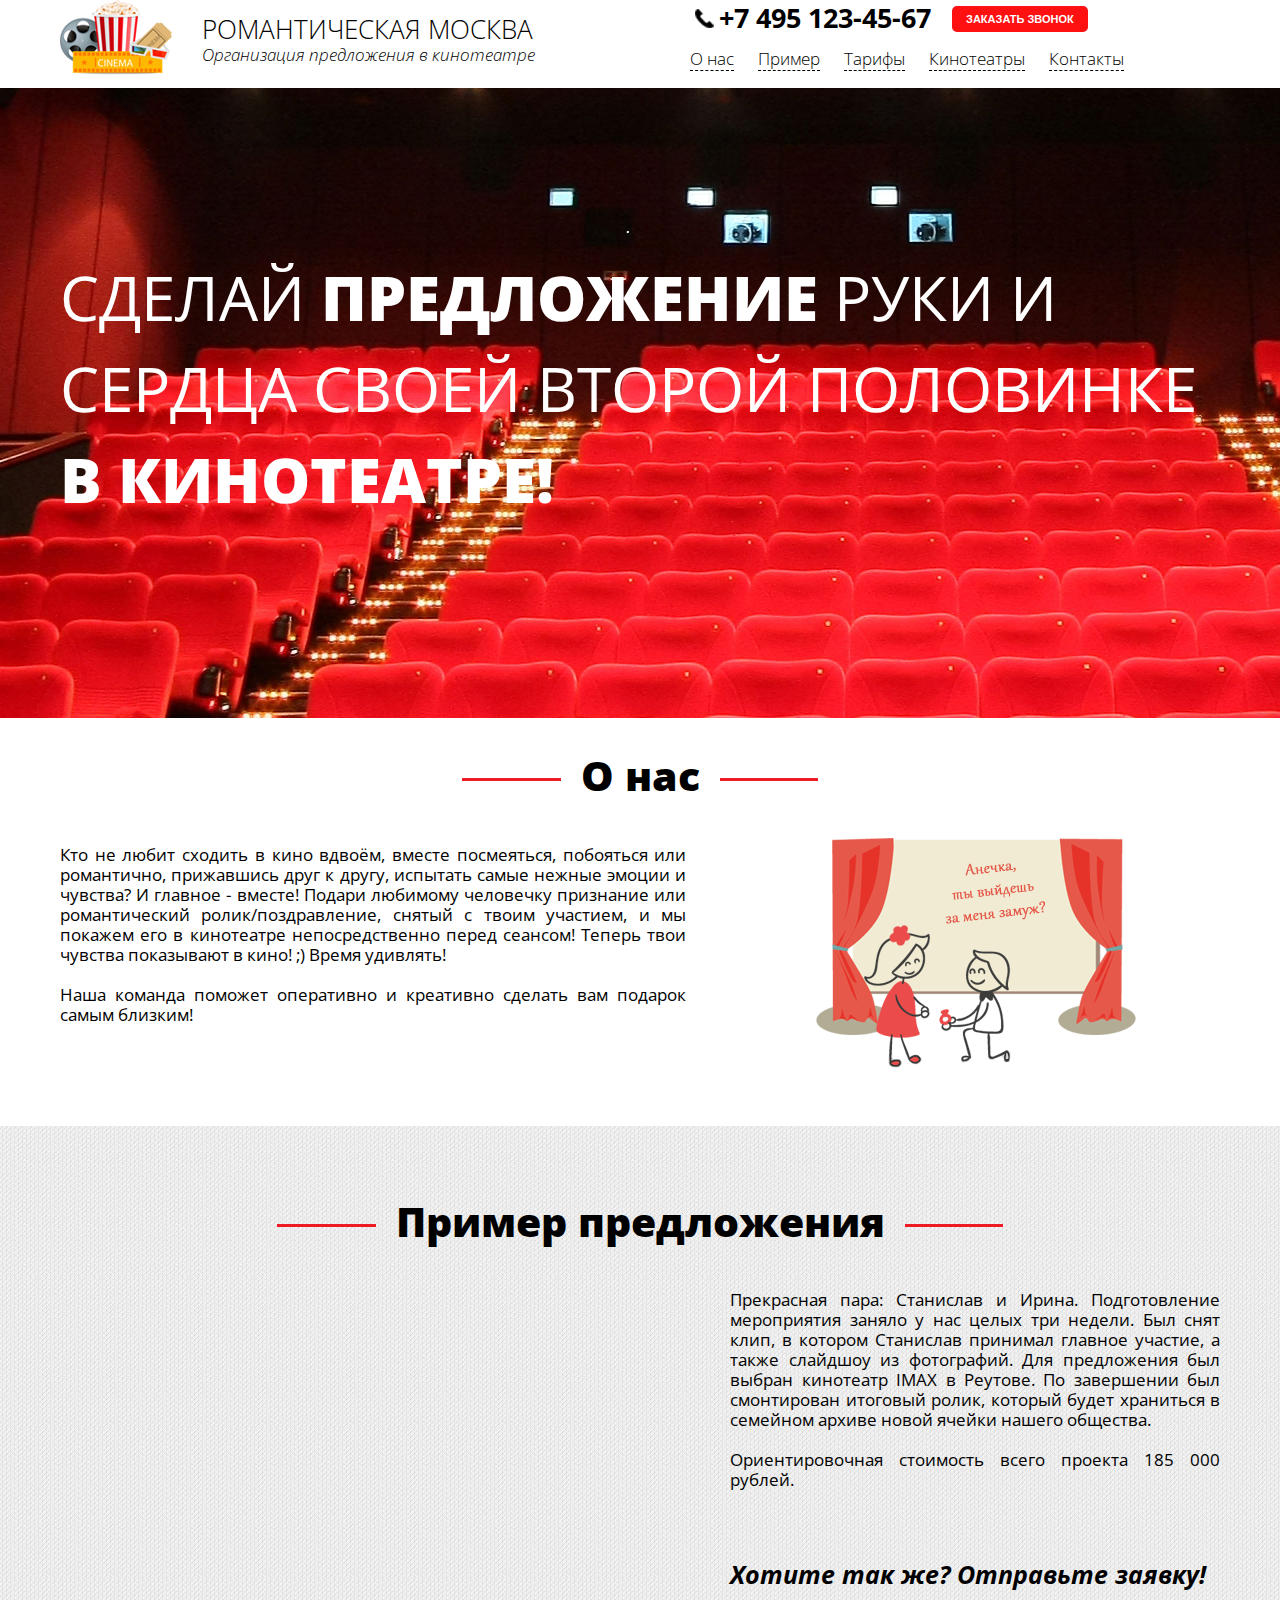
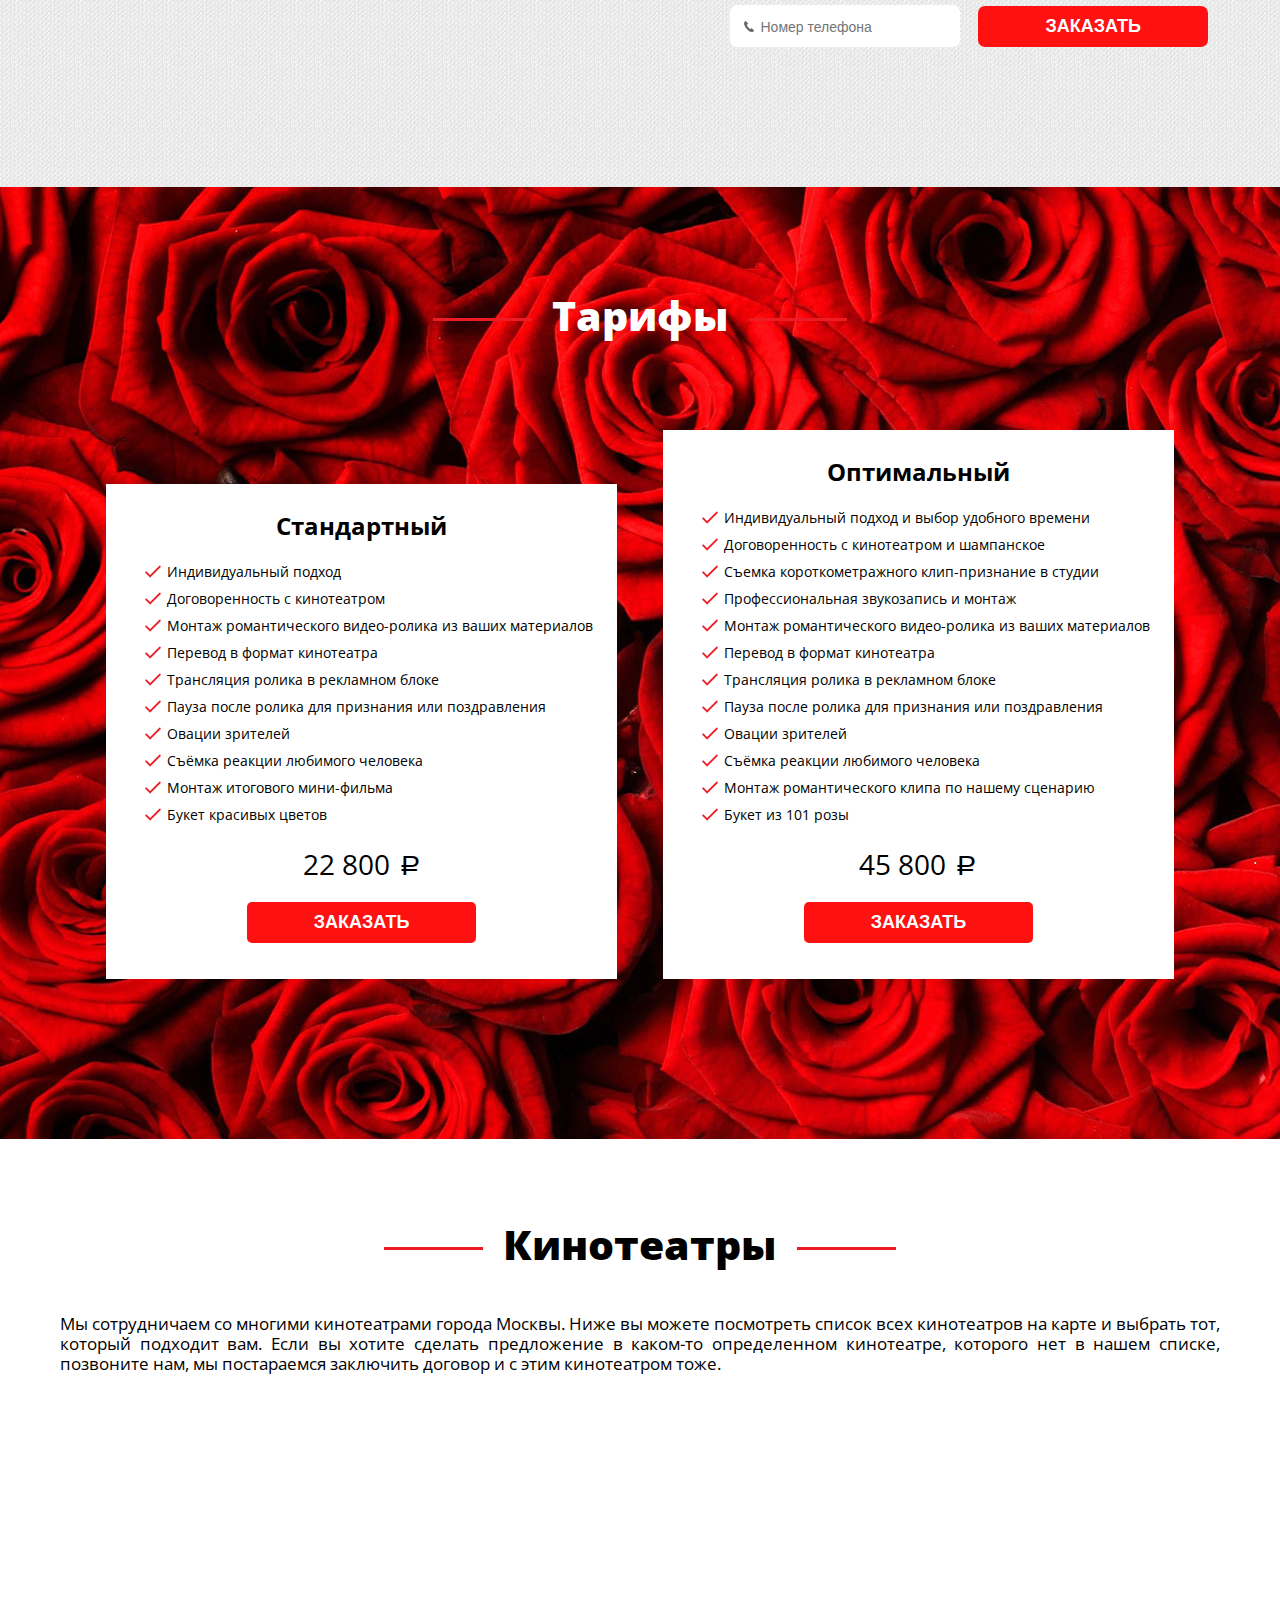
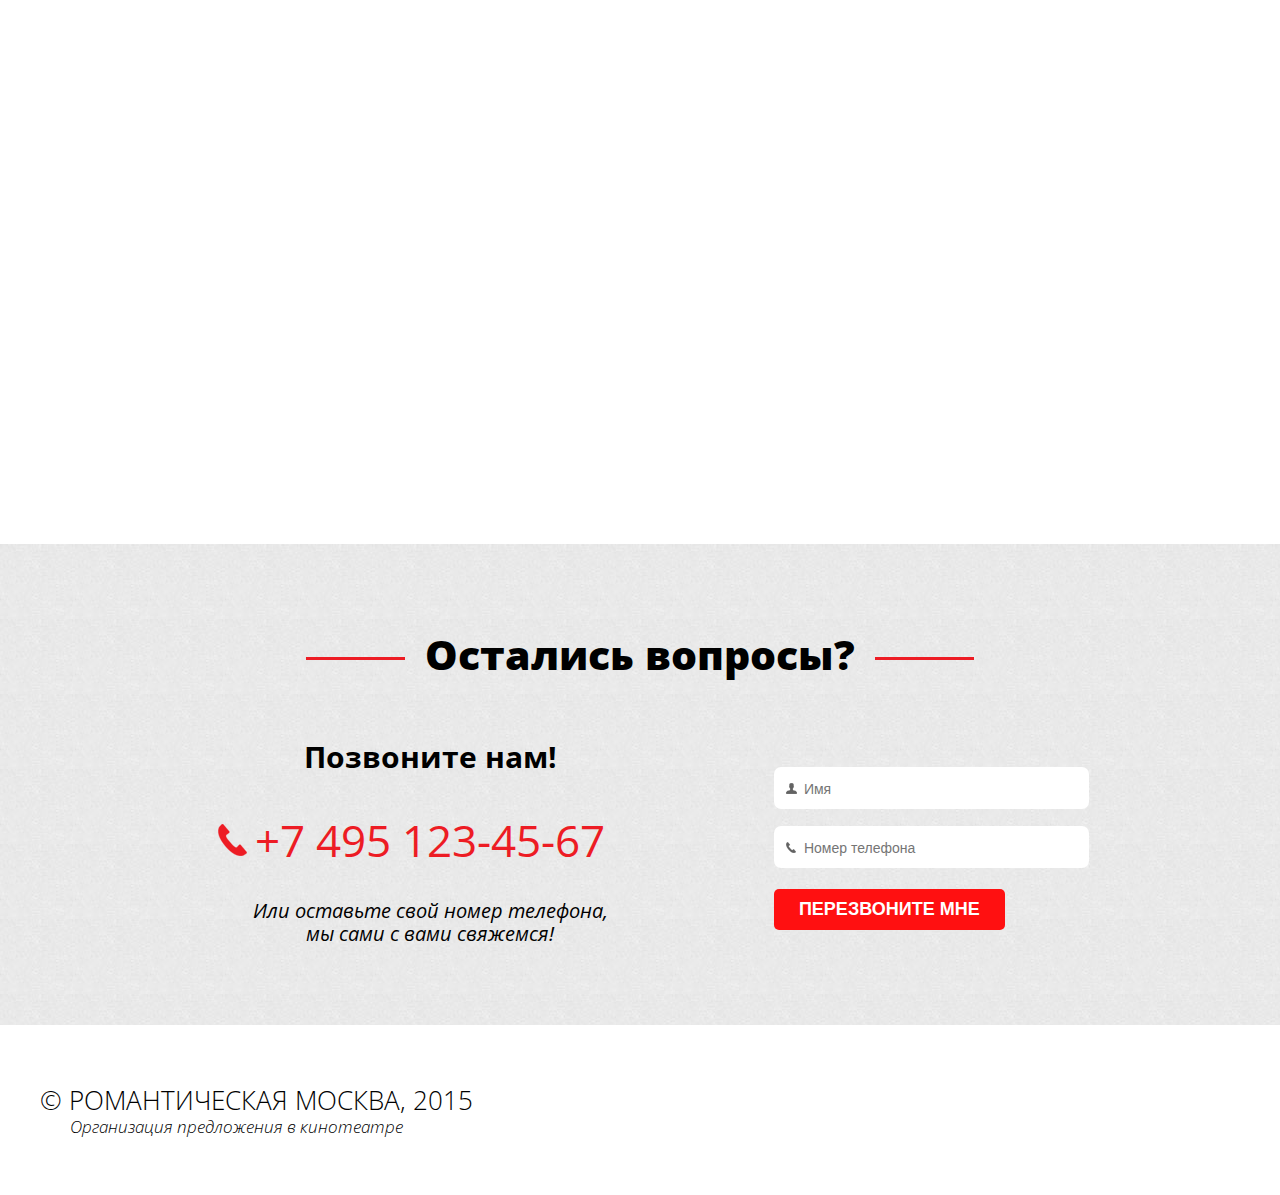
<file: index.html>
<!DOCTYPE html>
<html lang="en">
<head>
	<meta charset="UTF-8">
	<meta name="viewport" content="width=device-width, initial-scale=0.5">
	<title>Романтическая Москва</title>
	<link href='http://fonts.googleapis.com/css?family=Open+Sans:300italic,400italic,700italic,400,300,800,700&subset=latin,cyrillic' rel='stylesheet' type='text/css'>
	<link href="http://fonts.googleapis.com/css?family=PT+Sans+Narrow&subset=all" rel="stylesheet" type="text/css">
	<link rel="stylesheet" href="style/reset.css">
	

    <link rel="stylesheet" href="SlickNav/slicknav.css">
    <link href="style/style.css" rel="stylesheet">
    <link href="fonts/stylesheet.css" rel="stylesheet">

    <!-- HTML5 shim and Respond.js for IE8 support of HTML5 elements and media queries -->
    <!-- WARNING: Respond.js doesn't work if you view the page via file:// -->
    <!--[if lt IE 9]>
      <script src="https://oss.maxcdn.com/html5shiv/3.7.2/html5shiv.min.js"></script>
      <script src="https://oss.maxcdn.com/respond/1.4.2/respond.min.js"></script>
    <![endif]-->
    <script src="http://api-maps.yandex.ru/2.1/?lang=ru_RU" type="text/javascript"></script>

</head>
<body>
	<div id="modal-block" class='modal-block'>
		<form action="mailer.php" method='post' id="modal-form" class='modal-form'>
			<input type="text" id='modal-form-name' placeholder='Имя' name='clientname'>
			<input type="text" id='modal-form-phone' placeholder='Номер телефона' name='phonenumber'>
			<input type="submit" id='modal-form-button' class='submitbtn' value='Перезвоните мне'>
		</form>
	</div>
	<div>
		<div class="message-container">
			<div class="message" id="message-submit-success">
				<p>Благодарим вас! Ваше обращение обработано. Ожидайте звонка от нашего менеджера.</p>
			</div>
			<div class="message" id="message-submit-error">
				<p>К сожалению, мы не смогли обработать ваш запрос. Пожалуйста, попробуйте позже</p>
			</div>
		</div>
	</div>	
	<header id='page-header'>
		<div class="wrapper-outer-header clearfix">
			<div class="wrapper-inner clearfix">
				<div class="logo-text clearfix">
					<img src="image/logo-navbar.png" alt="Logo" class="logo">
					<p class="logo-title">Романтическая Москва</p>
					<p class='logo-title-under'>Организация предложения в кинотеатре</p>
				</div>
				<div class="phone-menu">
					<form action="mailer.php" method='post' class='callback-form'>
						<div class="phone-number">+7 495 123-45-67</div>
						<input type="button" class='callbackbtn show-modal-form' value='заказать звонок'>
					</form>
					<nav>
						<ul class="top-menu" id='menu'>
							<li><a href="#about-us-anchor">О нас</a></li><!--
				        	--><li><a href="#example-anchor">Пример</a></li><!--
				        	--><li><a href="#tariffs-anchor">Тарифы</a></li><!--
				        	--><li><a href="#cinemas-anchor">Кинотеатры</a></li><!--
				        	--><li><a href="#contacts-anchor">Контакты</a></li>
						</ul>
					</nav>
				</div>	  
			</div>
		</div>
	</header>
	<main>
		<div class="wrapper-outer-top-pic">
			<div class="wrapper-inner top-pic clearfix">
				<p>Сделай <span>предложение</span> руки и сердца своей второй половинке<br><span>в кинотеатре!</span></p>
			</div>
		</div>
		<div class="wrapper-outer-aboutus">
			<div class="wrapper-inner aboutus clearfix">
				<ul class='block-title'>
					<a id="about-us-anchor"></a> 
					<li class="title-border"></li>
					<li class='title'>О нас</li>
					<li class="title-border"></li>
				</ul>
				<div class="aboutus-text-container clearfix">
					<div class="col-right">
						<img src="image/aboutus.png" alt="About us">
					</div>
					<div class="col-left">
						<p class='text-main'>Кто не любит сходить в кино вдвоём, вместе посмеяться, побояться или романтично, прижавшись друг к другу, испытать самые нежные эмоции и чувства? И главное - вместе! Подари любимому человечку признание или романтический ролик/поздравление, снятый с твоим участием, и мы покажем его в кинотеатре непосредственно перед сеансом! Теперь твои чувства показывают в кино! ;) Время удивлять!</p>
						<p class='text-main'>Наша команда поможет оперативно и креативно сделать вам подарок самым близким!</p>
					</div>
				</div>
			</div>
		</div>

		<div class="wrapper-outer-example">
			<div class="wrapper-inner example clearfix">
				<ul class='block-title'>
					<a id="example-anchor"></a> 
					<li class="title-border"></li>
					<li class='title'>Пример предложения</li>
					<li class="title-border"></li>
				</ul>
				<div class="example-text-container clearfix">
					<div class="col-left">
						<iframe width="100%" height="380" src="https://www.youtube.com/embed/r9gdBb52-aw" frameborder="0" allowfullscreen style='max-width:650px;' class='ytube'></iframe>
					</div>
					<div class="col-right">
						<p class='text-main'>Прекрасная пара: Станислав и Ирина. Подготовление мероприятия заняло у нас целых три недели. Был снят клип, в котором Станислав принимал главное участие, а также слайдшоу из фотографий. Для предложения был выбран кинотеатр IMAX в Реутове. По завершении был смонтирован итоговый ролик, который будет храниться в семейном архиве новой ячейки нашего общества.</p>
						<p class='text-main'>Ориентировочная стоимость всего проекта 185 000 рублей.</p>
						<form action="mailer.php" method='post' class='example-form'>
							<p class="example-form-title">Хотите так же? Отправьте заявку!</p>
								<input type="text" placeholder='Номер телефона' name='phonenumber'>
								<input type="submit" class='example-form-button submitbtn' value='Заказать'>
						</form>
					</div>
				</div>
			</div>
		</div>

		<div class="wrapper-outer-tariffs">
			<div class="wrapper-inner tariffs clearfix">
				<ul class='block-title'>
					<a id="tariffs-anchor"></a> 
					<li class="title-border"></li>
					<li class='title'>Тарифы</li>
					<li class="title-border"></li>
				</ul>
				<div class="tariffs-container clearfix">
					<div class="col-left">
						<div class="tariff-item">
							<h2 class="tariff-title">Стандартный</h2>
							<ul class='tariff-features'>
								<li>Индивидуальный подход</li>
								<li>Договоренность с кинотеатром</li>
								<li>Монтаж романтического видео-ролика из ваших материалов</li>
								<li>Перевод в формат кинотеатра</li>
								<li>Трансляция ролика в рекламном блоке</li>
								<li>Пауза после ролика для признания или поздравления</li>
								<li>Овации зрителей</li>
								<li>Съёмка реакции любимого человека</li>
								<li>Монтаж итогового мини-фильма</li>
								<li>Букет красивых цветов</li>
							</ul>
							<p class="tariff-price">22 800 <span class='rouble'>a</span></p>
							<div class="button-container">
							<input type="button" class='tariff-button show-modal-form' value='Заказать'>
							</div>
						</div>
					</div>
					<div class="col-right">
						<div class="tariff-item">
							<h2 class="tariff-title">Оптимальный</h2>
							<ul class='tariff-features'>
								<li>Индивидуальный подход и выбор удобного времени</li>
								<li>Договоренность с кинотеатром и шампанское</li>
								<li>Съемка короткометражного клип-признание в студии</li>
								<li>Профессиональная звукозапись и монтаж</li>
								<li>Монтаж романтического видео-ролика из ваших материалов</li>
								<li>Перевод в формат кинотеатра</li>
								<li>Трансляция ролика в рекламном блоке</li>
								<li>Пауза после ролика для признания или поздравления</li>
								<li>Овации зрителей</li>
								<li>Съёмка реакции любимого человека</li>
								<li>Монтаж романтического клипа по нашему сценарию</li>
								<li>Букет из 101 розы</li>
							</ul>
							<p class="tariff-price">45 800 <span class='rouble'>a</span></p>
							<div class="button-container">
							<input type="button" class='tariff-button show-modal-form' value='Заказать'>
							</div>
						</div>
					</div>
				</div>
			</div>
		</div>

		<div class="wrapper-outer-cinemas">
			<div class="wrapper-inner cinemas clearfix">
				<ul class='block-title'>
					<a id="cinemas-anchor"></a> 
					<li class="title-border"></li>
					<li class='title'>Кинотеатры</li>
					<li class="title-border"></li>
				</ul>
				<p class="text-main">Мы сотрудничаем со многими кинотеатрами города Москвы. Ниже вы можете посмотреть список всех кинотеатров на карте и выбрать тот, который подходит вам. Если вы хотите сделать предложение в каком-то определенном кинотеатре, которого нет в нашем списке, позвоните нам, мы постараемся заключить договор и с этим кинотеатром тоже.</p>
			</div>
		</div>

		<div class="wrapper-outer-map">
			<div class="wrapper-inner-map">
				<div id="map"></div>
			</div>	
		</div>

		<div class="wrapper-outer-questions">
			<div class="wrapper-inner questions clearfix">
				<ul class='block-title'>
					<a id="contacts-anchor"></a> 
					<li class="title-border"></li>
					<li class='title'>Остались вопросы?</li>
					<li class="title-border"></li>
				</ul>
				<div class="questions-text-container clearfix">
					<div class="col-left">
						<p class="call-us">Позвоните нам!</p>
						<p class="phone-number">+7 495 123-45-67</p>
						<p class="under">Или оставьте свой номер телефона, мы сами с вами свяжемся!</p>
					</div>
					<div class="col-right">
						<form action="index.php" method='post' class='questions-form'>
								<input type="text" id='questions-form-name' placeholder='Имя' name='clientname'>
								<input type="text" id='questions-form-phone' placeholder='Номер телефона' name='phonenumber'>
								<input type="submit" id='questions-form-button' class='submitbtn' value='Перезвоните мне'>
						</form>
					</div>
				</div>
			</div>
		</div>
	</main>
	<footer>
		<div class="wrapper-outer-copyright">
			<div class="wrapper-inner">
			<div class="col-left">
				<p class="copyright">© Романтическая Москва, 2015</p>
				<p class="copyright-under">Организация предложения в кинотеатре</p>
			</div>
		</div>	
	</div>
	</footer>
	
<!-- Yandex.Metrika counter -->
<script type="text/javascript">
(function (d, w, c) {
    (w[c] = w[c] || []).push(function() {
        try {
            w.yaCounter29369965 = new Ya.Metrika({id:29369965,
                    webvisor:true,
                    clickmap:true,
                    trackLinks:true,
                    accurateTrackBounce:true});
        } catch(e) { }
    });

    var n = d.getElementsByTagName("script")[0],
        s = d.createElement("script"),
        f = function () { n.parentNode.insertBefore(s, n); };
    s.type = "text/javascript";
    s.async = true;
    s.src = (d.location.protocol == "https:" ? "https:" : "http:") + "//mc.yandex.ru/metrika/watch.js";

    if (w.opera == "[object Opera]") {
        d.addEventListener("DOMContentLoaded", f, false);
    } else { f(); }
})(document, window, "yandex_metrika_callbacks");
</script>
<noscript><div><img src="//mc.yandex.ru/watch/29369965" style="position:absolute; left:-9999px;" alt="" /></div></noscript>
<!-- /Yandex.Metrika counter -->




	<!-- jQuery -->
    <script src="https://ajax.googleapis.com/ajax/libs/jquery/1.11.2/jquery.min.js"></script>
    <script src="SlickNav/jquery.slicknav.min.js"></script>
    <script src="script/yamaps.js"></script>
    <script src="script/maskedinput.js"></script>
    <script src="script/script.js"></script>
</body>
</html>
</file>
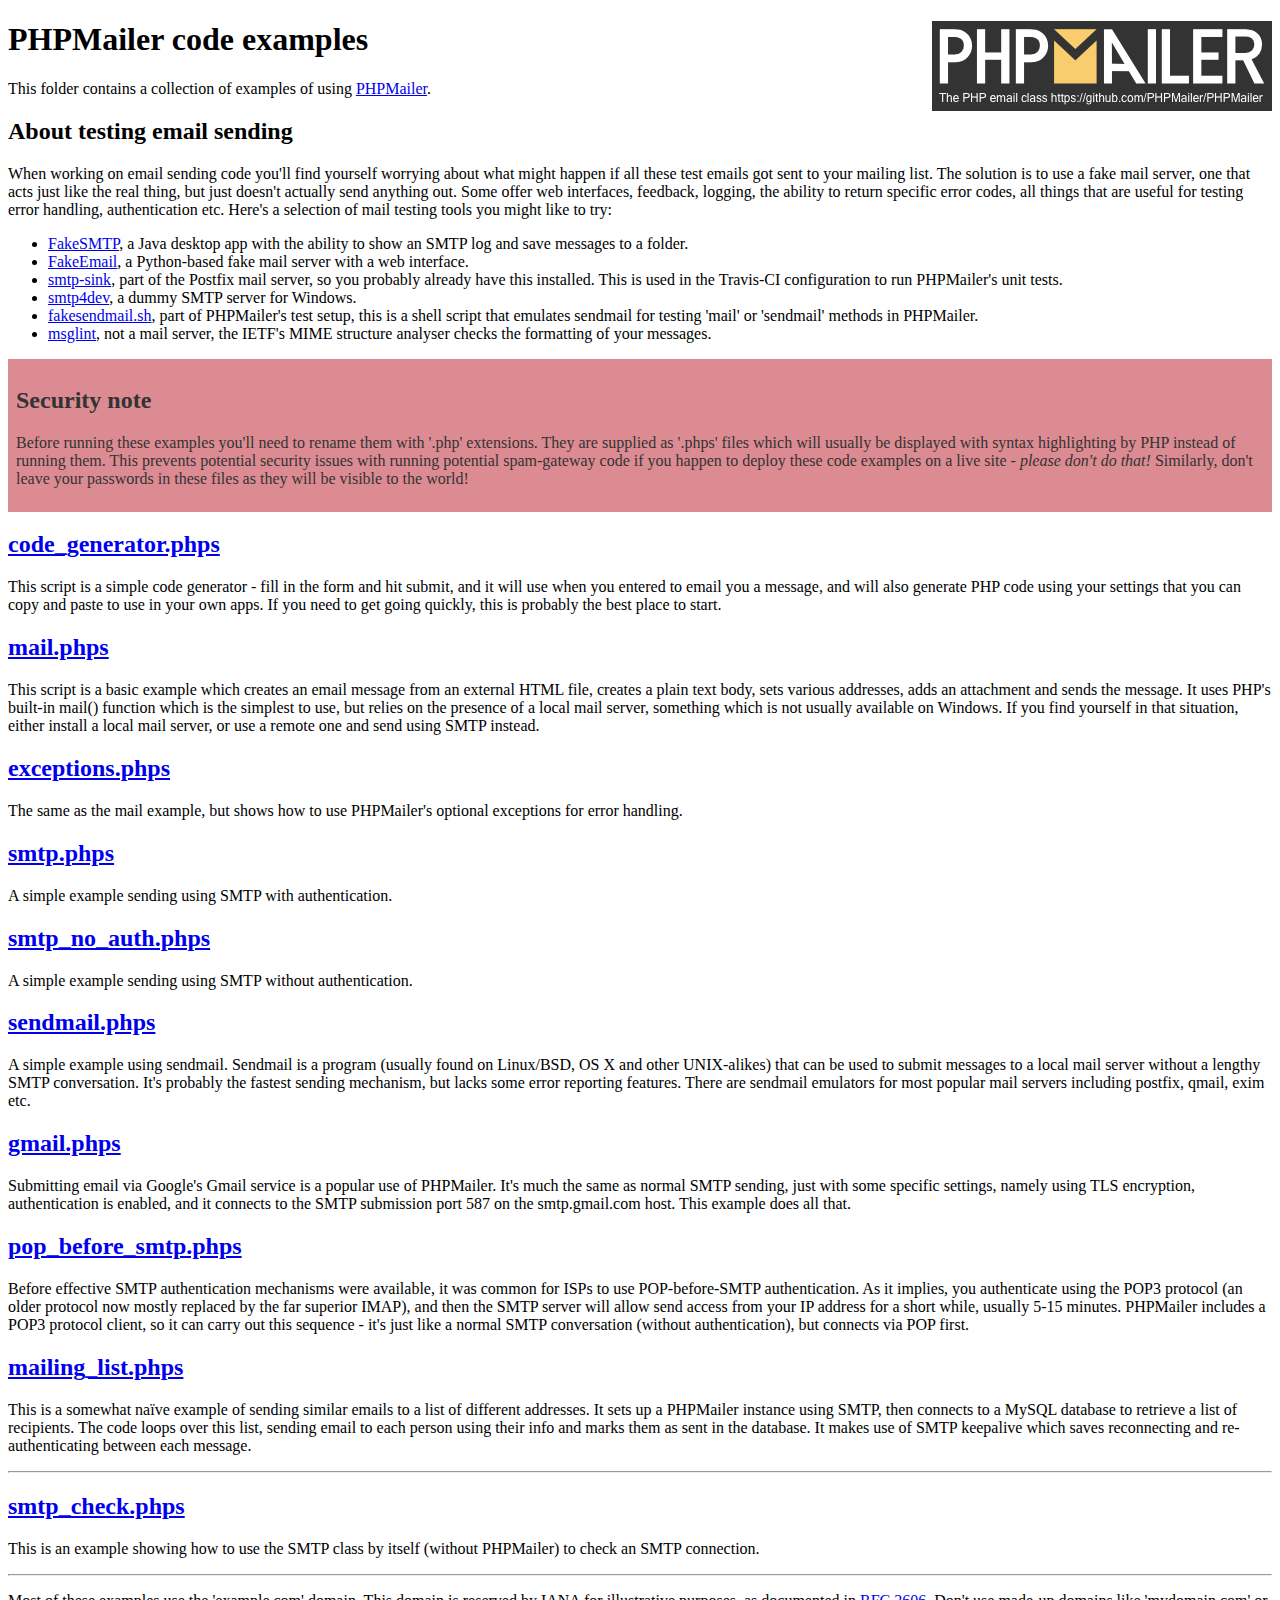
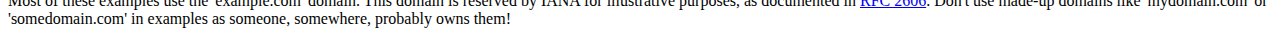
<file: phpmailer/examples/index.html>
<!DOCTYPE html>
<html>
<head>
	<meta charset="UTF-8">
	<title>PHPMailer Examples</title>
</head>
<body>
<h1>PHPMailer code examples<a href="https://github.com/PHPMailer/PHPMailer"><img src="images/phpmailer.png" style="float:right; border:0;" alt="PHPMailer logo"></a></h1>
<p>This folder contains a collection of examples of using <a href="https://github.com/PHPMailer/PHPMailer">PHPMailer</a>.</p>
<h2>About testing email sending</h2>
<p>When working on email sending code you'll find yourself worrying about what might happen if all these test emails got sent to your mailing list. The solution is to use a fake mail server, one that acts just like the real thing, but just doesn't actually send anything out. Some offer web interfaces, feedback, logging, the ability to return specific error codes, all things that are useful for testing error handling, authentication etc. Here's a selection of mail testing tools you might like to try:</p>
<ul>
  <li><a href="https://github.com/Nilhcem/FakeSMTP">FakeSMTP</a>, a Java desktop app with the ability to show an SMTP log and save messages to a folder. </li>
  <li><a href="https://github.com/isotoma/FakeEmail">FakeEmail</a>, a Python-based fake mail server with a web interface.</li>
  <li><a href="http://www.postfix.org/smtp-sink.1.html">smtp-sink</a>, part of the Postfix mail server, so you probably already have this installed. This is used in the Travis-CI configuration to run PHPMailer's unit tests.</li>
  <li><a href="http://smtp4dev.codeplex.com">smtp4dev</a>, a dummy SMTP server for Windows.</li>
  <li><a href="https://github.com/PHPMailer/PHPMailer/blob/master/test/fakesendmail.sh">fakesendmail.sh</a>, part of PHPMailer's test setup, this is a shell script that emulates sendmail for testing 'mail' or 'sendmail' methods in PHPMailer.</li>
  <li><a href="http://tools.ietf.org/tools/msglint/">msglint</a>, not a mail server, the IETF's MIME structure analyser checks the formatting of your messages.</li>
</ul>
<div style="padding: 8px; color: #333333; background-color: #dc8b92">
<h2>Security note</h2>
<p>Before running these examples you'll need to rename them with '.php' extensions. They are supplied as '.phps' files which will usually be displayed with syntax highlighting by PHP instead of running them. This prevents potential security issues with running potential spam-gateway code if you happen to deploy these code examples on a live site - <em>please don't do that!</em> Similarly, don't leave your passwords in these files as they will be visible to the world!</p>
</div>
<h2><a href="code_generator.phps">code_generator.phps</a></h2>
<p>This script is a simple code generator - fill in the form and hit submit, and it will use when you entered to email you a message, and will also generate PHP code using your settings that you can copy and paste to use in your own apps. If you need to get going quickly, this is probably the best place to start.</p>
<h2><a href="mail.phps">mail.phps</a></h2>
<p>This script is a basic example which creates an email message from an external HTML file, creates a plain text body, sets various addresses, adds an attachment and sends the message. It uses PHP's built-in mail() function which is the simplest to use, but relies on the presence of a local mail server, something which is not usually available on Windows. If you find yourself in that situation, either install a local mail server, or use a remote one and send using SMTP instead.</p>
<h2><a href="exceptions.phps">exceptions.phps</a></h2>
<p>The same as the mail example, but shows how to use PHPMailer's optional exceptions for error handling.</p>
<h2><a href="smtp.phps">smtp.phps</a></h2>
<p>A simple example sending using SMTP with authentication.</p>
<h2><a href="smtp_no_auth.phps">smtp_no_auth.phps</a></h2>
<p>A simple example sending using SMTP without authentication.</p>
<h2><a href="sendmail.phps">sendmail.phps</a></h2>
<p>A simple example using sendmail. Sendmail is a program (usually found on Linux/BSD, OS X and other UNIX-alikes) that can be used to submit messages to a local mail server without a lengthy SMTP conversation. It's probably the fastest sending mechanism, but lacks some error reporting features. There are sendmail emulators for most popular mail servers including postfix, qmail, exim etc.</p>
<h2><a href="gmail.phps">gmail.phps</a></h2>
<p>Submitting email via Google's Gmail service is a popular use of PHPMailer. It's much the same as normal SMTP sending, just with some specific settings, namely using TLS encryption, authentication is enabled, and it connects to the SMTP submission port 587 on the smtp.gmail.com host. This example does all that.</p>
<h2><a href="pop_before_smtp.phps">pop_before_smtp.phps</a></h2>
<p>Before effective SMTP authentication mechanisms were available, it was common for ISPs to use POP-before-SMTP authentication. As it implies, you authenticate using the POP3 protocol (an older protocol now mostly replaced by the far superior IMAP), and then the SMTP server will allow send access from your IP address for a short while, usually 5-15 minutes. PHPMailer includes a POP3 protocol client, so it can carry out this sequence - it's just like a normal SMTP conversation (without authentication), but connects via POP first.</p>
<h2><a href="mailing_list.phps">mailing_list.phps</a></h2>
<p>This is a somewhat naïve example of sending similar emails to a list of different addresses. It sets up a PHPMailer instance using SMTP, then connects to a MySQL database to retrieve a list of recipients. The code loops over this list, sending email to each person using their info and marks them as sent in the database. It makes use of SMTP keepalive which saves reconnecting and re-authenticating between each message.</p>
<hr>
<h2><a href="smtp_check.phps">smtp_check.phps</a></h2>
<p>This is an example showing how to use the SMTP class by itself (without PHPMailer) to check an SMTP connection.</p>
<hr>
<p>Most of these examples use the 'example.com' domain. This domain is reserved by IANA for illustrative purposes, as documented in <a href="http://tools.ietf.org/html/rfc2606">RFC 2606</a>. Don't use made-up domains like 'mydomain.com' or 'somedomain.com' in examples as someone, somewhere, probably owns them!</p>
</body>
</html>
</file>
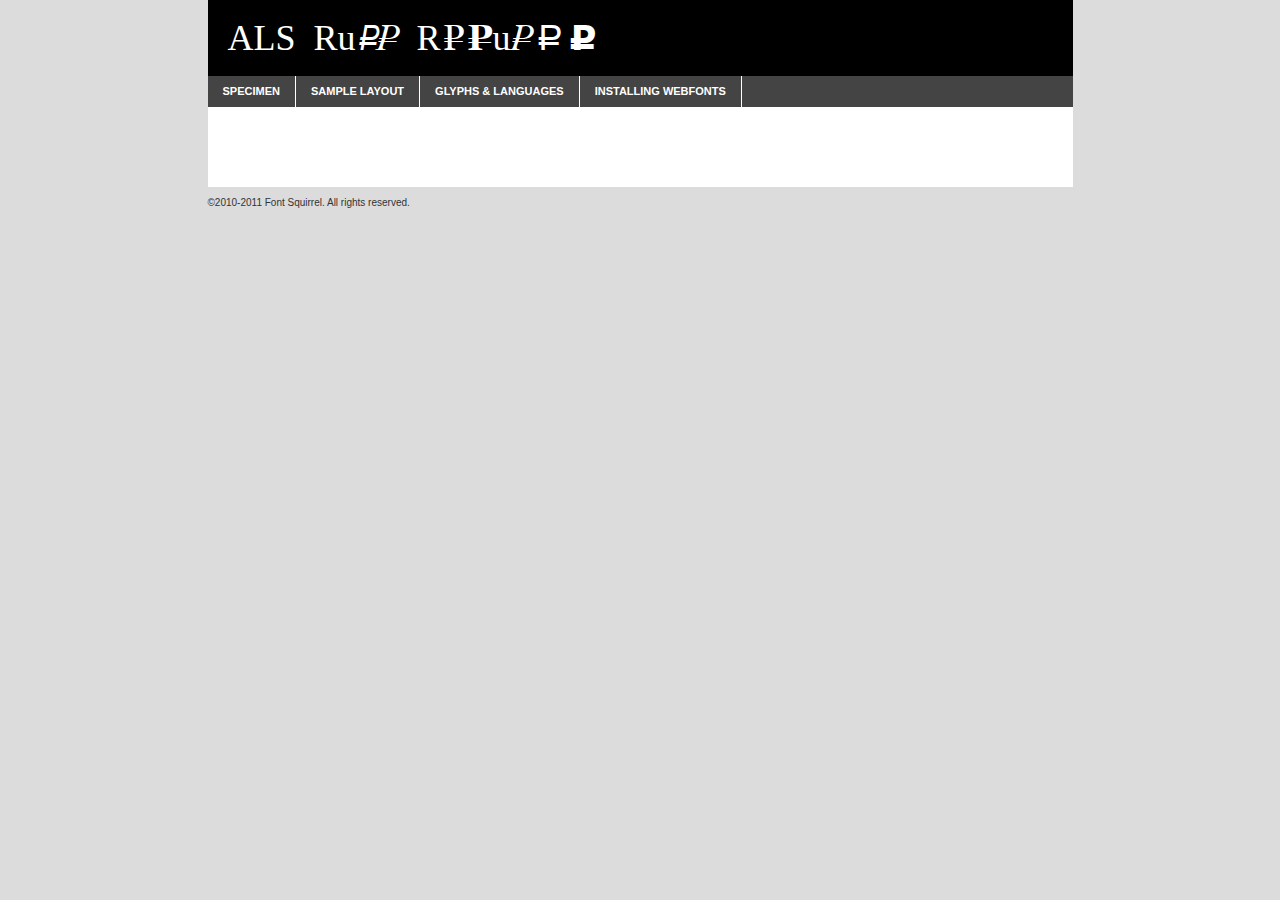
<file: fonts/rouble-demo.html>
<!DOCTYPE html PUBLIC "-//W3C//DTD XHTML 1.0 Transitional//EN"
	"http://www.w3.org/TR/xhtml1/DTD/xhtml1-transitional.dtd">

<html xmlns="http://www.w3.org/1999/xhtml" xml:lang="en" lang="en">
<head>
	<meta http-equiv="Content-Type" content="text/html; charset=utf-8" />
	<script src="http://ajax.googleapis.com/ajax/libs/jquery/1.7.2/jquery.min.js" type="text/javascript" charset="utf-8"></script>
	<script src="specimen_files/easytabs.js" type="text/javascript" charset="utf-8"></script>
	<link rel="stylesheet" href="specimen_files/specimen_stylesheet.css" type="text/css" charset="utf-8" />
	<link rel="stylesheet" href="stylesheet.css" type="text/css" charset="utf-8" />

	<style type="text/css">
					body{
				font-family: 'als_rublregular';
							}
		</style>

	<title>ALS Rubl Regular Specimen</title>
	
	
	<script type="text/javascript" charset="utf-8">
		$(document).ready(function() {
			$('#container').easyTabs({defaultContent:1});
		});
	</script>
</head>

<body>
<div id="container">
	<div id="header">
		ALS Rubl Regular	</div>
	<ul class="tabs">
		<li><a href="#specimen">Specimen</a></li>
		<li><a href="#layout">Sample Layout</a></li>
				<li><a href="#glyphs">Glyphs &amp; Languages</a></li>
		<li><a href="#installing">Installing Webfonts</a></li>
		
	</ul>
	
	<div id="main_content">

		
			<div id="specimen">
		
				<div class="section">
					<div class="grid12 firstcol">
						<div class="huge">AaBb</div>
					</div>
				</div>
		
				<div class="section">
					<div class="glyph_range">A&#x200B;B&#x200b;C&#x200b;D&#x200b;E&#x200b;F&#x200b;G&#x200b;H&#x200b;I&#x200b;J&#x200b;K&#x200b;L&#x200b;M&#x200b;N&#x200b;O&#x200b;P&#x200b;Q&#x200b;R&#x200b;S&#x200b;T&#x200b;U&#x200b;V&#x200b;W&#x200b;X&#x200b;Y&#x200b;Z&#x200b;a&#x200b;b&#x200b;c&#x200b;d&#x200b;e&#x200b;f&#x200b;g&#x200b;h&#x200b;i&#x200b;j&#x200b;k&#x200b;l&#x200b;m&#x200b;n&#x200b;o&#x200b;p&#x200b;q&#x200b;r&#x200b;s&#x200b;t&#x200b;u&#x200b;v&#x200b;w&#x200b;x&#x200b;y&#x200b;z&#x200b;1&#x200b;2&#x200b;3&#x200b;4&#x200b;5&#x200b;6&#x200b;7&#x200b;8&#x200b;9&#x200b;0&#x200b;&amp;&#x200b;.&#x200b;,&#x200b;?&#x200b;!&#x200b;&#64;&#x200b;(&#x200b;)&#x200b;#&#x200b;$&#x200b;%&#x200b;*&#x200b;+&#x200b;-&#x200b;=&#x200b;:&#x200b;;</div>
				</div>
				<div class="section">
					<div class="grid12 firstcol">
						<table class="sample_table">
							<tr><td>10</td><td class="size10">abcdefghijklmnopqrstuvwxyzABCDEFGHIJKLMNOPQRSTUVWXYZ0123456789abcdefghijklmnopqrstuvwxyzABCDEFGHIJKLMNOPQRSTUVWXYZ0123456789abcdefghijklmnopqrstuvwxyzABCDEFGHIJKLMNOPQRSTUVWXYZ</td></tr>
							<tr><td>11</td><td class="size11">abcdefghijklmnopqrstuvwxyzABCDEFGHIJKLMNOPQRSTUVWXYZ0123456789abcdefghijklmnopqrstuvwxyzABCDEFGHIJKLMNOPQRSTUVWXYZ0123456789abcdefghijklmnopqrstuvwxyzABCDEFGHIJKLMNOPQRSTUVWXYZ</td></tr>
							<tr><td>12</td><td class="size12">abcdefghijklmnopqrstuvwxyzABCDEFGHIJKLMNOPQRSTUVWXYZ0123456789abcdefghijklmnopqrstuvwxyzABCDEFGHIJKLMNOPQRSTUVWXYZ0123456789abcdefghijklmnopqrstuvwxyzABCDEFGHIJKLMNOPQRSTUVWXYZ</td></tr>
							<tr><td>13</td><td class="size13">abcdefghijklmnopqrstuvwxyzABCDEFGHIJKLMNOPQRSTUVWXYZ0123456789abcdefghijklmnopqrstuvwxyzABCDEFGHIJKLMNOPQRSTUVWXYZ0123456789abcdefghijklmnopqrstuvwxyzABCDEFGHIJKLMNOPQRSTUVWXYZ</td></tr>
							<tr><td>14</td><td class="size14">abcdefghijklmnopqrstuvwxyzABCDEFGHIJKLMNOPQRSTUVWXYZ0123456789abcdefghijklmnopqrstuvwxyzABCDEFGHIJKLMNOPQRSTUVWXYZ0123456789abcdefghijklmnopqrstuvwxyzABCDEFGHIJKLMNOPQRSTUVWXYZ</td></tr>
							<tr><td>16</td><td class="size16">abcdefghijklmnopqrstuvwxyzABCDEFGHIJKLMNOPQRSTUVWXYZ0123456789abcdefghijklmnopqrstuvwxyzABCDEFGHIJKLMNOPQRSTUVWXYZ</td></tr>
							<tr><td>18</td><td class="size18">abcdefghijklmnopqrstuvwxyzABCDEFGHIJKLMNOPQRSTUVWXYZ0123456789abcdefghijklmnopqrstuvwxyzABCDEFGHIJKLMNOPQRSTUVWXYZ</td></tr>
							<tr><td>20</td><td class="size20">abcdefghijklmnopqrstuvwxyzABCDEFGHIJKLMNOPQRSTUVWXYZ0123456789abcdefghijklmnopqrstuvwxyzABCDEFGHIJKLMNOPQRSTUVWXYZ</td></tr>
							<tr><td>24</td><td class="size24">abcdefghijklmnopqrstuvwxyzABCDEFGHIJKLMNOPQRSTUVWXYZ0123456789abcdefghijklmnopqrstuvwxyzABCDEFGHIJKLMNOPQRSTUVWXYZ</td></tr>
							<tr><td>30</td><td class="size30">abcdefghijklmnopqrstuvwxyzABCDEFGHIJKLMNOPQRSTUVWXYZ0123456789abcdefghijklmnopqrstuvwxyzABCDEFGHIJKLMNOPQRSTUVWXYZ</td></tr>
							<tr><td>36</td><td class="size36">abcdefghijklmnopqrstuvwxyzABCDEFGHIJKLMNOPQRSTUVWXYZ0123456789abcdefghijklmnopqrstuvwxyzABCDEFGHIJKLMNOPQRSTUVWXYZ</td></tr>
							<tr><td>48</td><td class="size48">abcdefghijklmnopqrstuvwxyzABCDEFGHIJKLMNOPQRSTUVWXYZ0123456789abcdefghijklmnopqrstuvwxyzABCDEFGHIJKLMNOPQRSTUVWXYZ</td></tr>
							<tr><td>60</td><td class="size60">abcdefghijklmnopqrstuvwxyzABCDEFGHIJKLMNOPQRSTUVWXYZ0123456789abcdefghijklmnopqrstuvwxyzABCDEFGHIJKLMNOPQRSTUVWXYZ</td></tr>
							<tr><td>72</td><td class="size72">abcdefghijklmnopqrstuvwxyzABCDEFGHIJKLMNOPQRSTUVWXYZ0123456789abcdefghijklmnopqrstuvwxyzABCDEFGHIJKLMNOPQRSTUVWXYZ</td></tr>
							<tr><td>90</td><td class="size90">abcdefghijklmnopqrstuvwxyzABCDEFGHIJKLMNOPQRSTUVWXYZ0123456789abcdefghijklmnopqrstuvwxyzABCDEFGHIJKLMNOPQRSTUVWXYZ</td></tr>
						</table>
				
					</div>
			
				</div>
		
		
		
								<div class="section" id="bodycomparison">


										<div id="xheight">
				<div class="fontbody">&#x25FC;&#x25FC;&#x25FC;&#x25FC;&#x25FC;&#x25FC;&#x25FC;&#x25FC;&#x25FC;&#x25FC;&#x25FC;&#x25FC;&#x25FC;&#x25FC;&#x25FC;&#x25FC;&#x25FC;&#x25FC;&#x25FC;&#x25FC;&#x25FC;&#x25FC;&#x25FC;&#x25FC;&#x25FC;&#x25FC;&#x25FC;&#x25FC;&#x25FC;&#x25FC;&#x25FC;&#x25FC;&#x25FC;&#x25FC;&#x25FC;&#x25FC;&#x25FC;&#x25FC;&#x25FC;&#x25FC;&#x25FC;&#x25FC;&#x25FC;&#x25FC;&#x25FC;&#x25FC;&#x25FC;&#x25FC;&#x25FC;&#x25FC;&#x25FC;&#x25FC;&#x25FC;&#x25FC;&#x25FC;&#x25FC;&#x25FC;&#x25FC;&#x25FC;&#x25FC;&#x25FC;&#x25FC;&#x25FC;&#x25FC;&#x25FC;&#x25FC;&#x25FC;&#x25FC;&#x25FC;&#x25FC;&#x25FC;&#x25FC;&#x25FC;&#x25FC;&#x25FC;&#x25FC;&#x25FC;&#x25FC;&#x25FC;&#x25FC;&#x25FC;&#x25FC;&#x25FC;&#x25FC;&#x25FC;&#x25FC;&#x25FC;&#x25FC;&#x25FC;&#x25FC;&#x25FC;&#x25FC;&#x25FC;&#x25FC;&#x25FC;&#x25FC;&#x25FC;&#x25FC;&#x25FC;body</div><div class="arialbody">body</div><div class="verdanabody">body</div><div class="georgiabody">body</div></div>
										<div class="fontbody" style="z-index:1">
											body<span>ALS Rubl Regular</span>
										</div>
										<div class="arialbody" style="z-index:1">
											body<span>Arial</span>
										</div>
										<div class="verdanabody" style="z-index:1">
											body<span>Verdana</span>
										</div>
										<div class="georgiabody" style="z-index:1">
											body<span>Georgia</span>
										</div>



								</div>
		
		
				<div class="section psample psample_row1" id="">
					
					<div class="grid2 firstcol">
						<p class="size10"><span>10.</span>Aenean lacinia bibendum nulla sed consectetur. Fusce dapibus, tellus ac cursus commodo, tortor mauris condimentum nibh, ut fermentum massa justo sit amet risus. Nullam id dolor id nibh ultricies vehicula ut id elit. Cum sociis natoque penatibus et magnis dis parturient montes, nascetur ridiculus mus. Nulla vitae elit libero, a pharetra augue.</p>
			
					</div>
					<div class="grid3">
						<p class="size11"><span>11.</span>Aenean lacinia bibendum nulla sed consectetur. Fusce dapibus, tellus ac cursus commodo, tortor mauris condimentum nibh, ut fermentum massa justo sit amet risus. Nullam id dolor id nibh ultricies vehicula ut id elit. Cum sociis natoque penatibus et magnis dis parturient montes, nascetur ridiculus mus. Nulla vitae elit libero, a pharetra augue.</p>
			
					</div>
					<div class="grid3">
						<p class="size12"><span>12.</span>Aenean lacinia bibendum nulla sed consectetur. Fusce dapibus, tellus ac cursus commodo, tortor mauris condimentum nibh, ut fermentum massa justo sit amet risus. Nullam id dolor id nibh ultricies vehicula ut id elit. Cum sociis natoque penatibus et magnis dis parturient montes, nascetur ridiculus mus. Nulla vitae elit libero, a pharetra augue.</p>
			
					</div>
					<div class="grid4">
						<p class="size13"><span>13.</span>Aenean lacinia bibendum nulla sed consectetur. Fusce dapibus, tellus ac cursus commodo, tortor mauris condimentum nibh, ut fermentum massa justo sit amet risus. Nullam id dolor id nibh ultricies vehicula ut id elit. Cum sociis natoque penatibus et magnis dis parturient montes, nascetur ridiculus mus. Nulla vitae elit libero, a pharetra augue.</p>
			
					</div>
					<div class="white_blend"></div>
					
				</div>
				<div class="section psample psample_row2" id="">
					<div class="grid3 firstcol">
						<p class="size14"><span>14.</span>Aenean lacinia bibendum nulla sed consectetur. Fusce dapibus, tellus ac cursus commodo, tortor mauris condimentum nibh, ut fermentum massa justo sit amet risus. Nullam id dolor id nibh ultricies vehicula ut id elit. Cum sociis natoque penatibus et magnis dis parturient montes, nascetur ridiculus mus. Nulla vitae elit libero, a pharetra augue.</p>
			
					</div>
					<div class="grid4">
						<p class="size16"><span>16.</span>Aenean lacinia bibendum nulla sed consectetur. Fusce dapibus, tellus ac cursus commodo, tortor mauris condimentum nibh, ut fermentum massa justo sit amet risus. Nullam id dolor id nibh ultricies vehicula ut id elit. Cum sociis natoque penatibus et magnis dis parturient montes, nascetur ridiculus mus. Nulla vitae elit libero, a pharetra augue.</p>
			
					</div>
					<div class="grid5">
						<p class="size18"><span>18.</span>Aenean lacinia bibendum nulla sed consectetur. Fusce dapibus, tellus ac cursus commodo, tortor mauris condimentum nibh, ut fermentum massa justo sit amet risus. Nullam id dolor id nibh ultricies vehicula ut id elit. Cum sociis natoque penatibus et magnis dis parturient montes, nascetur ridiculus mus. Nulla vitae elit libero, a pharetra augue.</p>
			
					</div>

					<div class="white_blend"></div>

				</div>
				
				<div class="section psample psample_row3" id="">
					<div class="grid5 firstcol">
						<p class="size20"><span>20.</span>Aenean lacinia bibendum nulla sed consectetur. Fusce dapibus, tellus ac cursus commodo, tortor mauris condimentum nibh, ut fermentum massa justo sit amet risus. Nullam id dolor id nibh ultricies vehicula ut id elit. Cum sociis natoque penatibus et magnis dis parturient montes, nascetur ridiculus mus. Nulla vitae elit libero, a pharetra augue.</p>
					</div>
					<div class="grid7">
						<p class="size24"><span>24.</span>Aenean lacinia bibendum nulla sed consectetur. Fusce dapibus, tellus ac cursus commodo, tortor mauris condimentum nibh, ut fermentum massa justo sit amet risus. Nullam id dolor id nibh ultricies vehicula ut id elit. Cum sociis natoque penatibus et magnis dis parturient montes, nascetur ridiculus mus. Nulla vitae elit libero, a pharetra augue.</p>
					</div>
					
					<div class="white_blend"></div>
					
				</div>
				
				<div class="section psample psample_row4" id="">
					<div class="grid12 firstcol">
						<p class="size30"><span>30.</span>Aenean lacinia bibendum nulla sed consectetur. Fusce dapibus, tellus ac cursus commodo, tortor mauris condimentum nibh, ut fermentum massa justo sit amet risus. Nullam id dolor id nibh ultricies vehicula ut id elit. Cum sociis natoque penatibus et magnis dis parturient montes, nascetur ridiculus mus. Nulla vitae elit libero, a pharetra augue.</p>
					</div>
					<div class="white_blend"></div>
					
				</div>
				
				
				
				<div class="section psample psample_row1 fullreverse">
					<div class="grid2 firstcol">
						<p class="size10"><span>10.</span>Aenean lacinia bibendum nulla sed consectetur. Fusce dapibus, tellus ac cursus commodo, tortor mauris condimentum nibh, ut fermentum massa justo sit amet risus. Nullam id dolor id nibh ultricies vehicula ut id elit. Cum sociis natoque penatibus et magnis dis parturient montes, nascetur ridiculus mus. Nulla vitae elit libero, a pharetra augue.</p>
			
					</div>
					<div class="grid3">
						<p class="size11"><span>11.</span>Aenean lacinia bibendum nulla sed consectetur. Fusce dapibus, tellus ac cursus commodo, tortor mauris condimentum nibh, ut fermentum massa justo sit amet risus. Nullam id dolor id nibh ultricies vehicula ut id elit. Cum sociis natoque penatibus et magnis dis parturient montes, nascetur ridiculus mus. Nulla vitae elit libero, a pharetra augue.</p>
			
					</div>
					<div class="grid3">
						<p class="size12"><span>12.</span>Aenean lacinia bibendum nulla sed consectetur. Fusce dapibus, tellus ac cursus commodo, tortor mauris condimentum nibh, ut fermentum massa justo sit amet risus. Nullam id dolor id nibh ultricies vehicula ut id elit. Cum sociis natoque penatibus et magnis dis parturient montes, nascetur ridiculus mus. Nulla vitae elit libero, a pharetra augue.</p>
			
					</div>
					<div class="grid4">
						<p class="size13"><span>13.</span>Aenean lacinia bibendum nulla sed consectetur. Fusce dapibus, tellus ac cursus commodo, tortor mauris condimentum nibh, ut fermentum massa justo sit amet risus. Nullam id dolor id nibh ultricies vehicula ut id elit. Cum sociis natoque penatibus et magnis dis parturient montes, nascetur ridiculus mus. Nulla vitae elit libero, a pharetra augue.</p>
			
					</div>
					<div class="black_blend"></div>
					
				</div>
				
				<div class="section psample psample_row2 fullreverse">
					<div class="grid3 firstcol">
						<p class="size14"><span>14.</span>Aenean lacinia bibendum nulla sed consectetur. Fusce dapibus, tellus ac cursus commodo, tortor mauris condimentum nibh, ut fermentum massa justo sit amet risus. Nullam id dolor id nibh ultricies vehicula ut id elit. Cum sociis natoque penatibus et magnis dis parturient montes, nascetur ridiculus mus. Nulla vitae elit libero, a pharetra augue.</p>
			
					</div>
					<div class="grid4">
						<p class="size16"><span>16.</span>Aenean lacinia bibendum nulla sed consectetur. Fusce dapibus, tellus ac cursus commodo, tortor mauris condimentum nibh, ut fermentum massa justo sit amet risus. Nullam id dolor id nibh ultricies vehicula ut id elit. Cum sociis natoque penatibus et magnis dis parturient montes, nascetur ridiculus mus. Nulla vitae elit libero, a pharetra augue.</p>
			
					</div>
					<div class="grid5">
						<p class="size18"><span>18.</span>Aenean lacinia bibendum nulla sed consectetur. Fusce dapibus, tellus ac cursus commodo, tortor mauris condimentum nibh, ut fermentum massa justo sit amet risus. Nullam id dolor id nibh ultricies vehicula ut id elit. Cum sociis natoque penatibus et magnis dis parturient montes, nascetur ridiculus mus. Nulla vitae elit libero, a pharetra augue.</p>
			
					</div>
					<div class="black_blend"></div>

				</div>
				
				<div class="section psample fullreverse psample_row3" id="">
					<div class="grid5 firstcol">
						<p class="size20"><span>20.</span>Aenean lacinia bibendum nulla sed consectetur. Fusce dapibus, tellus ac cursus commodo, tortor mauris condimentum nibh, ut fermentum massa justo sit amet risus. Nullam id dolor id nibh ultricies vehicula ut id elit. Cum sociis natoque penatibus et magnis dis parturient montes, nascetur ridiculus mus. Nulla vitae elit libero, a pharetra augue.</p>
					</div>
					<div class="grid7">
						<p class="size24"><span>24.</span>Aenean lacinia bibendum nulla sed consectetur. Fusce dapibus, tellus ac cursus commodo, tortor mauris condimentum nibh, ut fermentum massa justo sit amet risus. Nullam id dolor id nibh ultricies vehicula ut id elit. Cum sociis natoque penatibus et magnis dis parturient montes, nascetur ridiculus mus. Nulla vitae elit libero, a pharetra augue.</p>
					</div>
					
					<div class="black_blend"></div>
					
				</div>
				
				<div class="section psample fullreverse psample_row4" id="" style="border-bottom: 20px #000 solid;">
					<div class="grid12 firstcol">
						<p class="size30"><span>30.</span>Aenean lacinia bibendum nulla sed consectetur. Fusce dapibus, tellus ac cursus commodo, tortor mauris condimentum nibh, ut fermentum massa justo sit amet risus. Nullam id dolor id nibh ultricies vehicula ut id elit. Cum sociis natoque penatibus et magnis dis parturient montes, nascetur ridiculus mus. Nulla vitae elit libero, a pharetra augue.</p>
					</div>
					<div class="black_blend"></div>
					
				</div>
				
				
				
				
			</div>
			
			<div id="layout">
				
				<div class="section">
					
					<div class="grid12 firstcol">
						<h1>Lorem Ipsum Dolor</h1>
						<h2>Etiam porta sem malesuada magna mollis euismod</h2>
						
						<p class="byline">By <a href="#link">Aenean Lacinia</a></p>
					</div>
				</div>
				<div class="section">
					<div class="grid8 firstcol">
						<p class="large">Donec sed odio dui. Morbi leo risus, porta ac consectetur ac, vestibulum at eros. Fusce dapibus, tellus ac cursus commodo, tortor mauris condimentum nibh, ut fermentum massa justo sit amet risus. </p>

						
						<h3>Pellentesque ornare sem</h3>

						<p>Maecenas sed diam eget risus varius blandit sit amet non magna. Maecenas faucibus mollis interdum. Donec ullamcorper nulla non metus auctor fringilla. Nullam id dolor id nibh ultricies vehicula ut id elit. Nullam id dolor id nibh ultricies vehicula ut id elit. </p>

						<p>Aenean eu leo quam. Pellentesque ornare sem lacinia quam venenatis vestibulum. Lorem ipsum dolor sit amet, consectetur adipiscing elit. Cum sociis natoque penatibus et magnis dis parturient montes, nascetur ridiculus mus. </p>

						<p>Nulla vitae elit libero, a pharetra augue. Praesent commodo cursus magna, vel scelerisque nisl consectetur et. Aenean lacinia bibendum nulla sed consectetur. </p>

						<p>Nullam quis risus eget urna mollis ornare vel eu leo. Nullam quis risus eget urna mollis ornare vel eu leo. Maecenas sed diam eget risus varius blandit sit amet non magna. Donec ullamcorper nulla non metus auctor fringilla. </p>

						<h3>Cras mattis consectetur</h3>

						<p>Aenean eu leo quam. Pellentesque ornare sem lacinia quam venenatis vestibulum. Aenean lacinia bibendum nulla sed consectetur. Integer posuere erat a ante venenatis dapibus posuere velit aliquet. Cras mattis consectetur purus sit amet fermentum. </p>

						<p>Nullam id dolor id nibh ultricies vehicula ut id elit. Nullam quis risus eget urna mollis ornare vel eu leo. Cras mattis consectetur purus sit amet fermentum.</p>
					</div>
					
					<div class="grid4 sidebar">
						
						<div class="box reverse">
							<p class="last">Nullam quis risus eget urna mollis ornare vel eu leo. Donec ullamcorper nulla non metus auctor fringilla. Cras mattis consectetur purus sit amet fermentum. Sed posuere consectetur est at lobortis. Lorem ipsum dolor sit amet, consectetur adipiscing elit. </p>
						</div>
						
						<p class="caption">Maecenas sed diam eget risus varius.</p>

						<p>Vestibulum id ligula porta felis euismod semper. Integer posuere erat a ante venenatis dapibus posuere velit aliquet. Vestibulum id ligula porta felis euismod semper. Sed posuere consectetur est at lobortis. Maecenas sed diam eget risus varius blandit sit amet non magna. Fusce dapibus, tellus ac cursus commodo, tortor mauris condimentum nibh, ut fermentum massa justo sit amet risus. </p>

					

						<p>Duis mollis, est non commodo luctus, nisi erat porttitor ligula, eget lacinia odio sem nec elit. Aenean lacinia bibendum nulla sed consectetur. Vivamus sagittis lacus vel augue laoreet rutrum faucibus dolor auctor. Aenean lacinia bibendum nulla sed consectetur. Nullam quis risus eget urna mollis ornare vel eu leo. </p>

						<p>Praesent commodo cursus magna, vel scelerisque nisl consectetur et. Donec ullamcorper nulla non metus auctor fringilla. Maecenas faucibus mollis interdum. Fusce dapibus, tellus ac cursus commodo, tortor mauris condimentum nibh, ut fermentum massa justo sit amet risus. </p>

					</div>
				</div>
				
			</div>


			



		<div id="glyphs">
			<div class="section">
				<div class="grid12 firstcol">
			
				<h1>Language Support</h1>
				<p>The subset of ALS Rubl Regular in this kit supports the following languages:<br />
			
									</p>
				<h1>Glyph Chart</h1>
				<p>The subset of ALS Rubl Regular in this kit includes all the glyphs listed below. Unicode entities are included above each glyph to help you insert individual characters into your layout.</p>
				<div id="glyph_chart">
			
																				 <div><p>&amp;#13;</p>&#13;</div>
																				 <div><p>&amp;#32;</p>&#32;</div>
																				 <div><p>&amp;#97;</p>&#97;</div>
																				 <div><p>&amp;#98;</p>&#98;</div>
																				 <div><p>&amp;#99;</p>&#99;</div>
																				 <div><p>&amp;#100;</p>&#100;</div>
																				 <div><p>&amp;#101;</p>&#101;</div>
																				 <div><p>&amp;#102;</p>&#102;</div>
																				 <div><p>&amp;#103;</p>&#103;</div>
																				 <div><p>&amp;#104;</p>&#104;</div>
																				 <div><p>&amp;#105;</p>&#105;</div>
																				 <div><p>&amp;#106;</p>&#106;</div>
																				 <div><p>&amp;#107;</p>&#107;</div>
																				 <div><p>&amp;#108;</p>&#108;</div>
																				 <div><p>&amp;#109;</p>&#109;</div>
																				 <div><p>&amp;#110;</p>&#110;</div>
																				 <div><p>&amp;#111;</p>&#111;</div>
																				 <div><p>&amp;#112;</p>&#112;</div>
																				 <div><p>&amp;#113;</p>&#113;</div>
																				 <div><p>&amp;#114;</p>&#114;</div>
																				 <div><p>&amp;#115;</p>&#115;</div>
																				 <div><p>&amp;#160;</p>&#160;</div>
																				 <div><p>&amp;#8192;</p>&#8192;</div>
																				 <div><p>&amp;#8193;</p>&#8193;</div>
																				 <div><p>&amp;#8194;</p>&#8194;</div>
																				 <div><p>&amp;#8195;</p>&#8195;</div>
																				 <div><p>&amp;#8196;</p>&#8196;</div>
																				 <div><p>&amp;#8197;</p>&#8197;</div>
																				 <div><p>&amp;#8198;</p>&#8198;</div>
																				 <div><p>&amp;#8199;</p>&#8199;</div>
																				 <div><p>&amp;#8200;</p>&#8200;</div>
																				 <div><p>&amp;#8201;</p>&#8201;</div>
																				 <div><p>&amp;#8202;</p>&#8202;</div>
																				 <div><p>&amp;#8239;</p>&#8239;</div>
																				 <div><p>&amp;#8287;</p>&#8287;</div>
																				 <div><p>&amp;#9724;</p>&#9724;</div>
																																						</div>	
				</div>
		
		
			</div>
		</div>
		
		
		<div id="specs">
			
		</div>
	
		<div id="installing">
			<div class="section">
				<div class="grid7 firstcol">
					<h1>Installing Webfonts</h1>
					
					<p>Webfonts are supported by all major browser platforms but not all in the same way. There are currently four different font formats that must be included in order to target all browsers. This includes TTF, WOFF, EOT and SVG.</p>
					
					<h2>1. Upload your webfonts</h2>
					<p>You must upload your webfont kit to your website. They should be in or near the same directory as your CSS files.</p>
					
					<h2>2. Include the webfont stylesheet</h2>
					<p>A special CSS @font-face declaration helps the various browsers select the appropriate font it needs without causing you a bunch of headaches. Learn more about this syntax by reading the <a href="http://www.fontspring.com/blog/further-hardening-of-the-bulletproof-syntax">Fontspring blog post</a> about it. The code for it is as follows:</p>


<code>
@font-face{ 
	font-family: 'MyWebFont';
	src: url('WebFont.eot');
	src: url('WebFont.eot?#iefix') format('embedded-opentype'),
	     url('WebFont.woff') format('woff'),
	     url('WebFont.ttf') format('truetype'),
	     url('WebFont.svg#webfont') format('svg');
}
</code>

	<p>We've already gone ahead and generated the code for you. All you have to do is link to the stylesheet in your HTML, like this:</p>
	<code>&lt;link rel=&quot;stylesheet&quot; href=&quot;stylesheet.css&quot; type=&quot;text/css&quot; charset=&quot;utf-8&quot; /&gt;</code>

					<h2>3. Modify your own stylesheet</h2>
					<p>To take advantage of your new fonts, you must tell your stylesheet to use them. Look at the original @font-face declaration above and find the property called "font-family." The name linked there will be what you use to reference the font. Prepend that webfont name to the font stack in the "font-family" property, inside the selector you want to change. For example:</p>
<code>p { font-family: 'WebFont', Arial, sans-serif; }</code>

<h2>4. Test</h2>
<p>Getting webfonts to work cross-browser <em>can</em> be tricky. Use the information in the sidebar to help you if you find that fonts aren't loading in a particular browser.</p>
				</div>
				
				<div class="grid5 sidebar">
					<div class="box">
						<h2>Troubleshooting<br />Font-Face Problems</h2>
						<p>Having trouble getting your webfonts to load in your new website? Here are some tips to sort out what might be the problem.</p>

						<h3>Fonts not showing in any browser</h3>

						<p>This sounds like you need to work on the plumbing. You either did not upload the fonts to the correct directory, or you did not link the fonts properly in the CSS. If you've confirmed that all this is correct and you still have a problem, take a look at your .htaccess file and see if requests are getting intercepted.</p>

						<h3>Fonts not loading in iPhone or iPad</h3>

						<p>The most common problem here is that you are serving the fonts from an IIS server. IIS refuses to serve files that have unknown MIME types. If that is the case, you must set the MIME type for SVG to "image/svg+xml" in the server settings. Follow these instructions from Microsoft if you need help.</p>

						<h3>Fonts not loading in Firefox</h3>

						<p>The primary reason for this failure? You are still using a version Firefox older than 3.5. So upgrade already! If that isn't it, then you are very likely serving fonts from a different domain. Firefox requires that all font assets be served from the same domain. Lastly it is possible that you need to add WOFF to your list of MIME types (if you are serving via IIS.)</p>

						<h3>Fonts not loading in IE</h3>

						<p>Are you looking at Internet Explorer on an actual Windows machine or are you cheating by using a service like Adobe BrowserLab? Many of these screenshot services do not render @font-face for IE. Best to test it on a real machine.</p>

						<h3>Fonts not loading in IE9</h3>

						<p>IE9, like Firefox, requires that fonts be served from the same domain as the website. Make sure that is the case.</p>
					</div>
				</div>
			</div>
			
		</div>
	
	</div>
	<div id="footer">
		<p>&copy;2010-2011 Font Squirrel. All rights reserved.</p>
	</div>
</div>
</body>
</html>
</file>
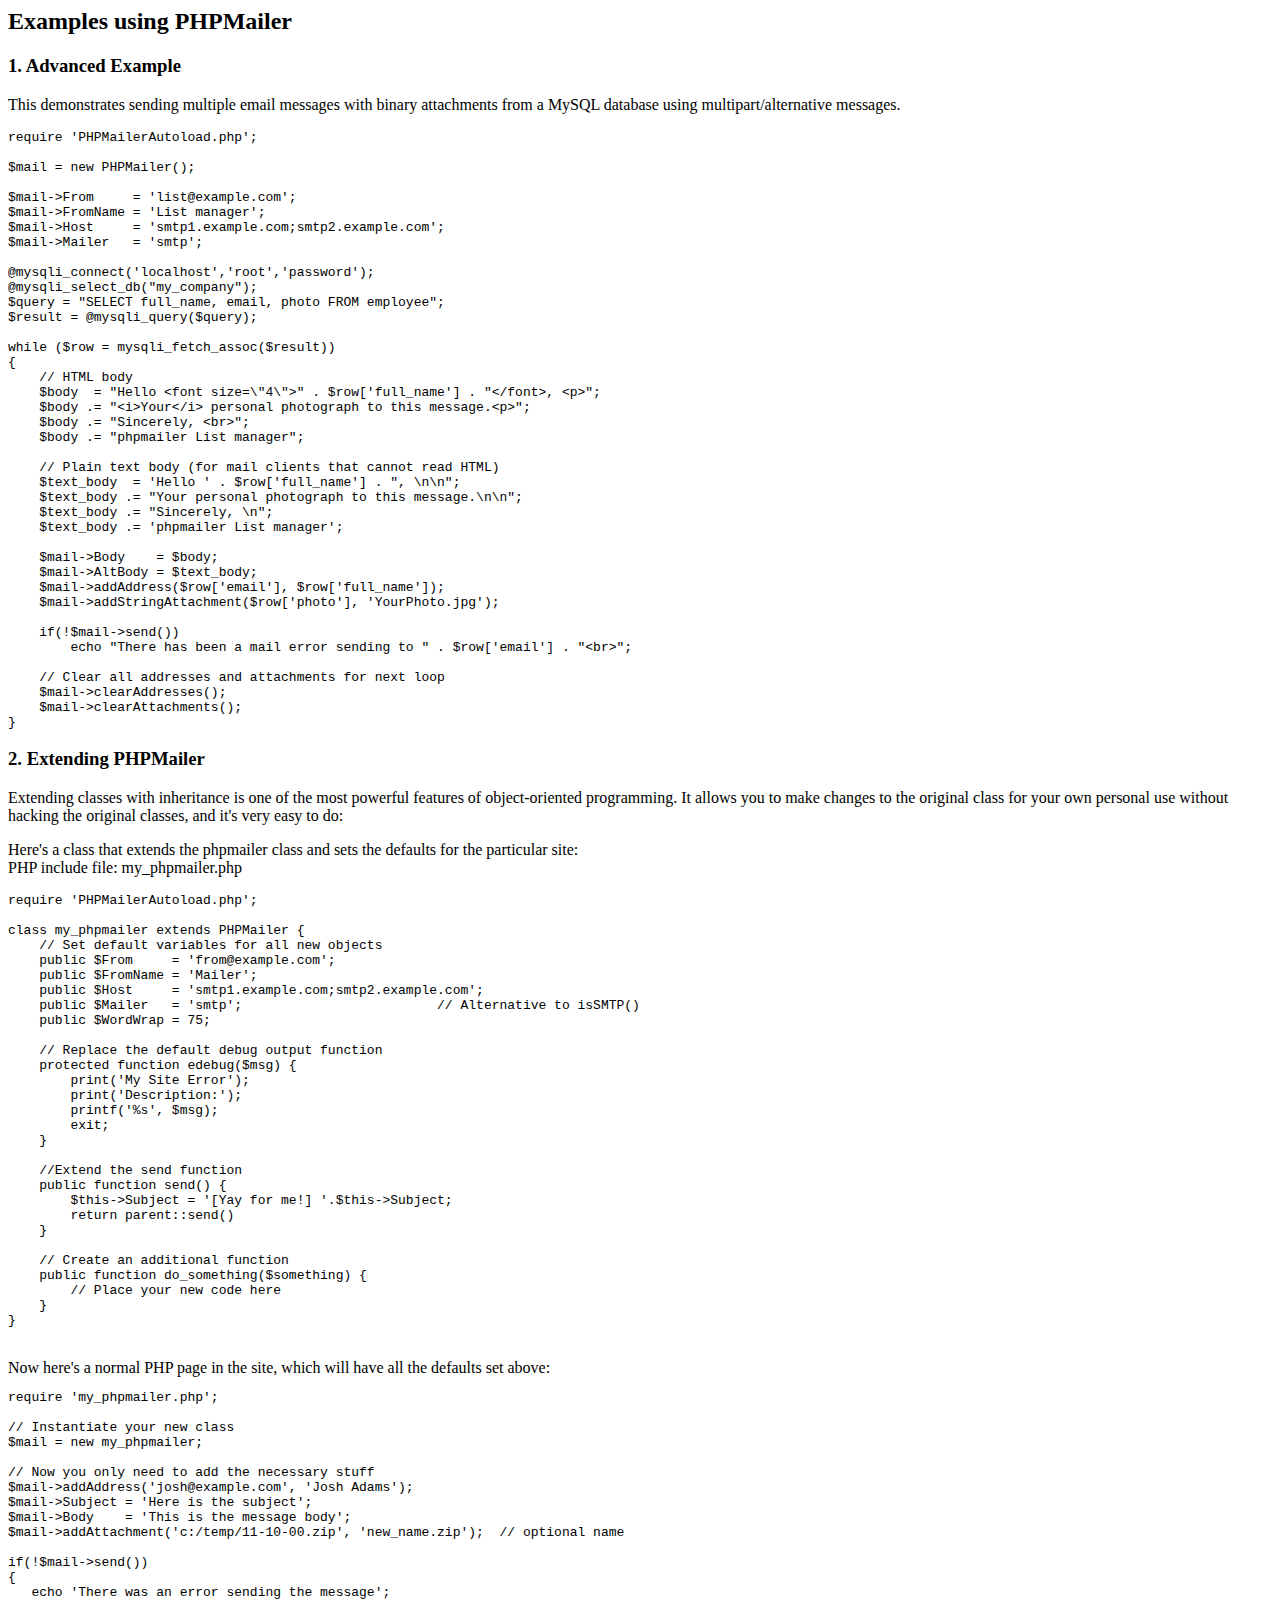
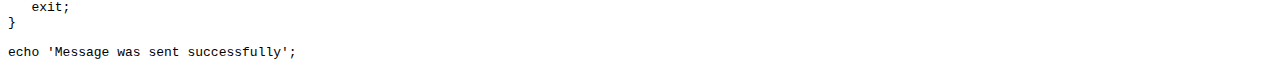
<file: phpmailer/docs/extending.html>
<html>
<head>
<title>Examples using phpmailer</title>
</head>

<body>

<h2>Examples using PHPMailer</h2>

<h3>1. Advanced Example</h3>
<p>

This demonstrates sending multiple email messages with binary attachments
from a MySQL database using multipart/alternative messages.<p>

<pre>
require 'PHPMailerAutoload.php';

$mail = new PHPMailer();

$mail->From     = 'list@example.com';
$mail->FromName = 'List manager';
$mail->Host     = 'smtp1.example.com;smtp2.example.com';
$mail->Mailer   = 'smtp';

@mysqli_connect('localhost','root','password');
@mysqli_select_db("my_company");
$query = "SELECT full_name, email, photo FROM employee";
$result = @mysqli_query($query);

while ($row = mysqli_fetch_assoc($result))
{
    // HTML body
    $body  = "Hello &lt;font size=\"4\"&gt;" . $row['full_name'] . "&lt;/font&gt;, &lt;p&gt;";
    $body .= "&lt;i&gt;Your&lt;/i&gt; personal photograph to this message.&lt;p&gt;";
    $body .= "Sincerely, &lt;br&gt;";
    $body .= "phpmailer List manager";

    // Plain text body (for mail clients that cannot read HTML)
    $text_body  = 'Hello ' . $row['full_name'] . ", \n\n";
    $text_body .= "Your personal photograph to this message.\n\n";
    $text_body .= "Sincerely, \n";
    $text_body .= 'phpmailer List manager';

    $mail->Body    = $body;
    $mail->AltBody = $text_body;
    $mail->addAddress($row['email'], $row['full_name']);
    $mail->addStringAttachment($row['photo'], 'YourPhoto.jpg');

    if(!$mail->send())
        echo "There has been a mail error sending to " . $row['email'] . "&lt;br&gt;";

    // Clear all addresses and attachments for next loop
    $mail->clearAddresses();
    $mail->clearAttachments();
}
</pre>
<p>

<h3>2. Extending PHPMailer</h3>
<p>

Extending classes with inheritance is one of the most
powerful features of object-oriented programming. It allows you to make changes to the
original class for your own personal use without hacking the original
classes, and it's very easy to do:

<p>
Here's a class that extends the phpmailer class and sets the defaults
for the particular site:<br>
PHP include file: my_phpmailer.php
<p>

<pre>
require 'PHPMailerAutoload.php';

class my_phpmailer extends PHPMailer {
    // Set default variables for all new objects
    public $From     = 'from@example.com';
    public $FromName = 'Mailer';
    public $Host     = 'smtp1.example.com;smtp2.example.com';
    public $Mailer   = 'smtp';                         // Alternative to isSMTP()
    public $WordWrap = 75;

    // Replace the default debug output function
    protected function edebug($msg) {
        print('My Site Error');
        print('Description:');
        printf('%s', $msg);
        exit;
    }

    //Extend the send function
    public function send() {
        $this->Subject = '[Yay for me!] '.$this->Subject;
        return parent::send()
    }

    // Create an additional function
    public function do_something($something) {
        // Place your new code here
    }
}
</pre>
<br>
Now here's a normal PHP page in the site, which will have all the defaults set above:<br>

<pre>
require 'my_phpmailer.php';

// Instantiate your new class
$mail = new my_phpmailer;

// Now you only need to add the necessary stuff
$mail->addAddress('josh@example.com', 'Josh Adams');
$mail->Subject = 'Here is the subject';
$mail->Body    = 'This is the message body';
$mail->addAttachment('c:/temp/11-10-00.zip', 'new_name.zip');  // optional name

if(!$mail->send())
{
   echo 'There was an error sending the message';
   exit;
}

echo 'Message was sent successfully';
</pre>
</body>
</html>
</file>
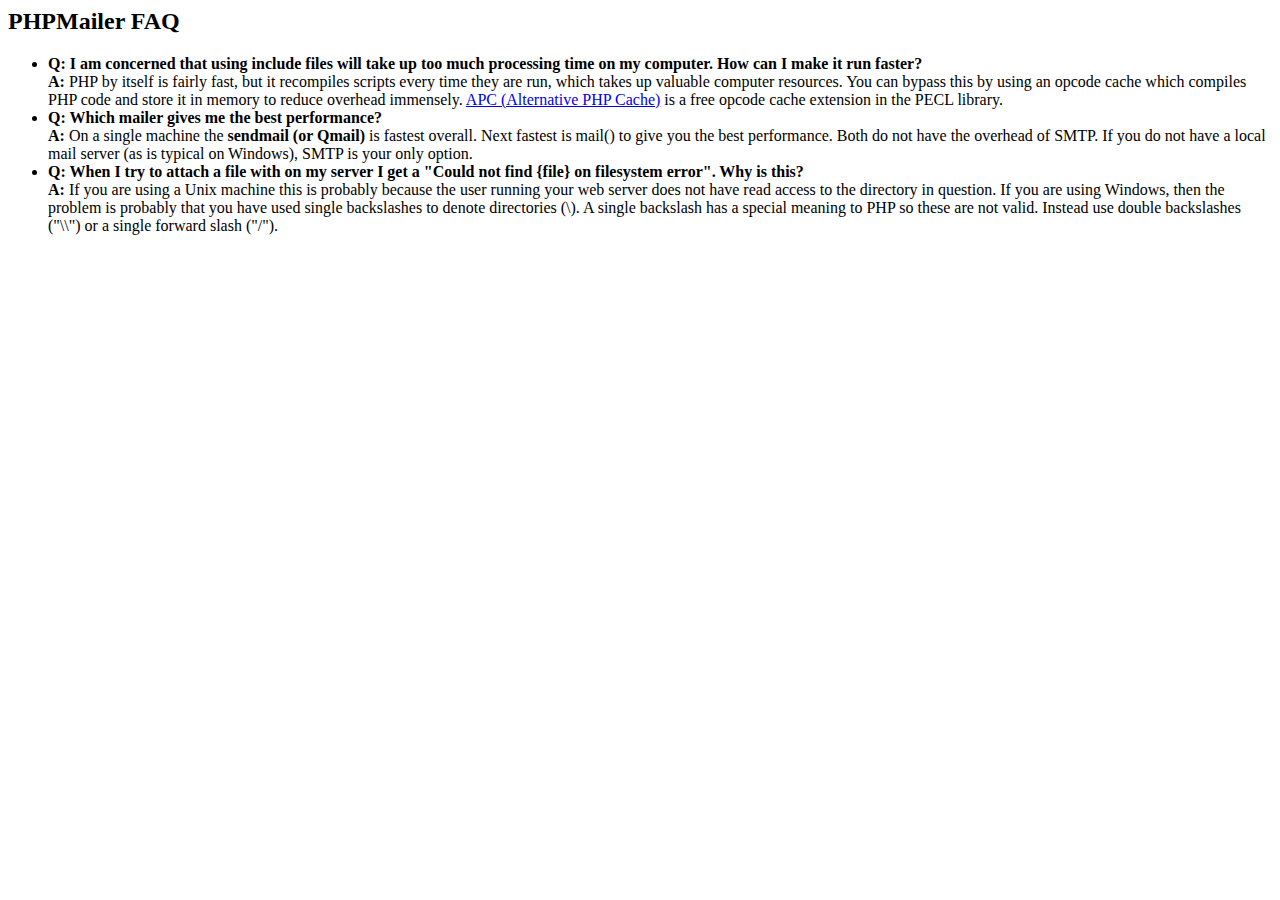
<file: phpmailer/docs/faq.html>
﻿<html>
<head>
<title>PHPMailer FAQ</title>
</head>
<body>
<h2>PHPMailer FAQ</h2>
<ul>
    <li><strong>Q: I am concerned that using include files will take up too much
    processing time on my computer. How can I make it run faster?</strong><br>
    <strong>A:</strong> PHP by itself is fairly fast, but it recompiles scripts every time they are run, which takes up valuable
    computer resources. You can bypass this by using an opcode cache which compiles
    PHP code and store it in memory to reduce overhead immensely. <a href="http://www.php.net/apc/">APC
    (Alternative PHP Cache)</a> is a free opcode cache extension in the PECL library.</li>
    <li><strong>Q: Which mailer gives me the best performance?</strong><br>
    <strong>A:</strong> On a single machine the <strong>sendmail (or Qmail)</strong> is fastest overall.
    Next fastest is mail() to give you the best performance. Both do not have the overhead of SMTP.
    If you do not have a local mail server (as is typical on Windows), SMTP is your only option.</li>
    <li><strong>Q: When I try to attach a file with on my server I get a
    "Could not find {file} on filesystem error". Why is this?</strong><br>
    <strong>A:</strong> If you are using a Unix machine this is probably because the user
    running your web server does not have read access to the directory in question. If you are using Windows,
    then the problem is probably that you have used single backslashes to denote directories (\).
    A single backslash has a special meaning to PHP so these are not
    valid. Instead use double backslashes ("\\") or a single forward
    slash ("/").</li>
</ul>
</body>
</html>
</file>
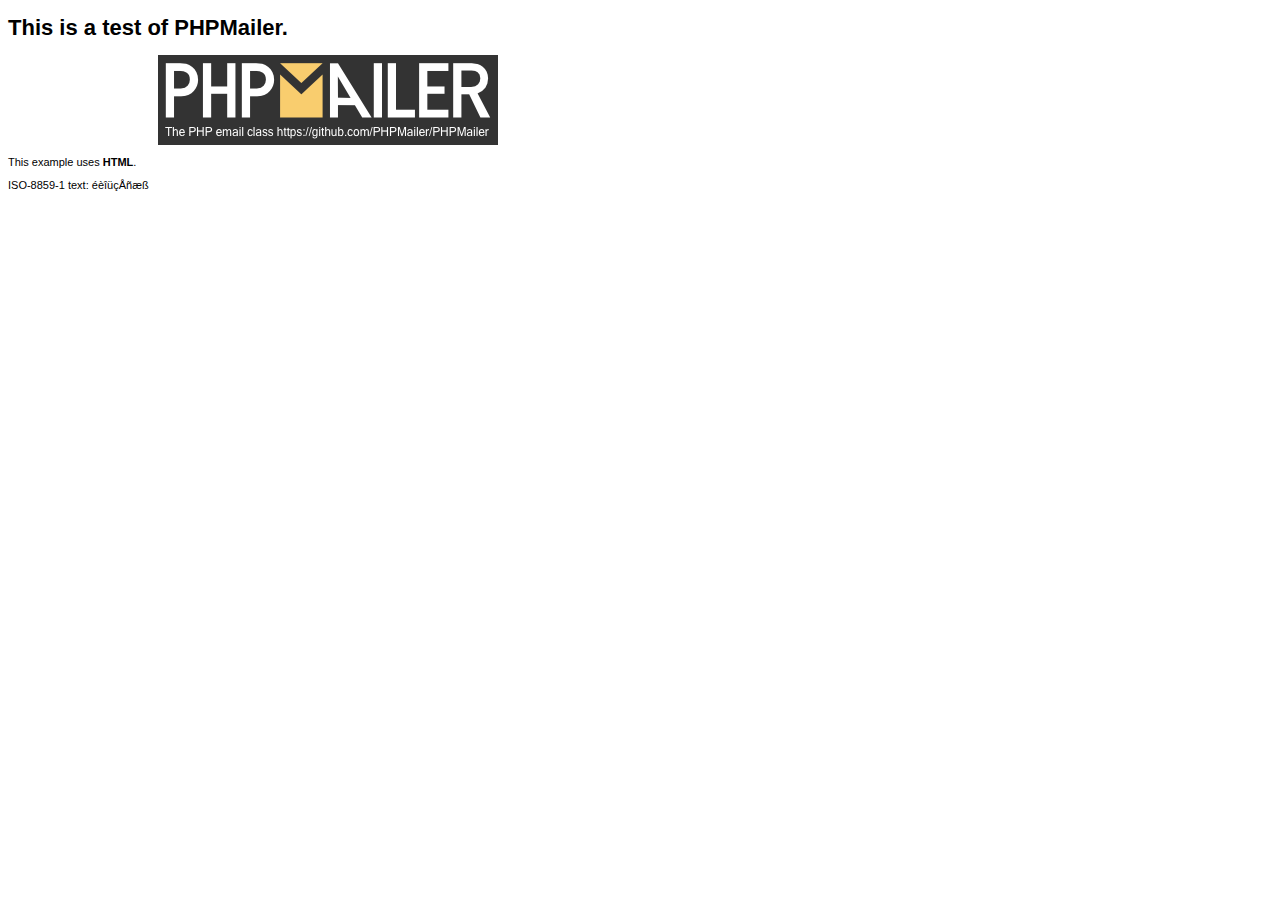
<file: phpmailer/examples/contents.html>
<!DOCTYPE HTML PUBLIC "-//W3C//DTD HTML 4.01 Transitional//EN" "http://www.w3.org/TR/html4/loose.dtd">
<html>
<head>
  <meta http-equiv="Content-Type" content="text/html; charset=iso-8859-1">
  <title>PHPMailer Test</title>
</head>
<body>
<div style="width: 640px; font-family: Arial, Helvetica, sans-serif; font-size: 11px;">
  <h1>This is a test of PHPMailer.</h1>
  <div align="center">
    <a href="https://github.com/PHPMailer/PHPMailer/"><img src="images/phpmailer.png" height="90" width="340" alt="PHPMailer rocks"></a>
  </div>
  <p>This example uses <strong>HTML</strong>.</p>
  <p>ISO-8859-1 text: ���������</p>
</div>
</body>
</html>
</file>
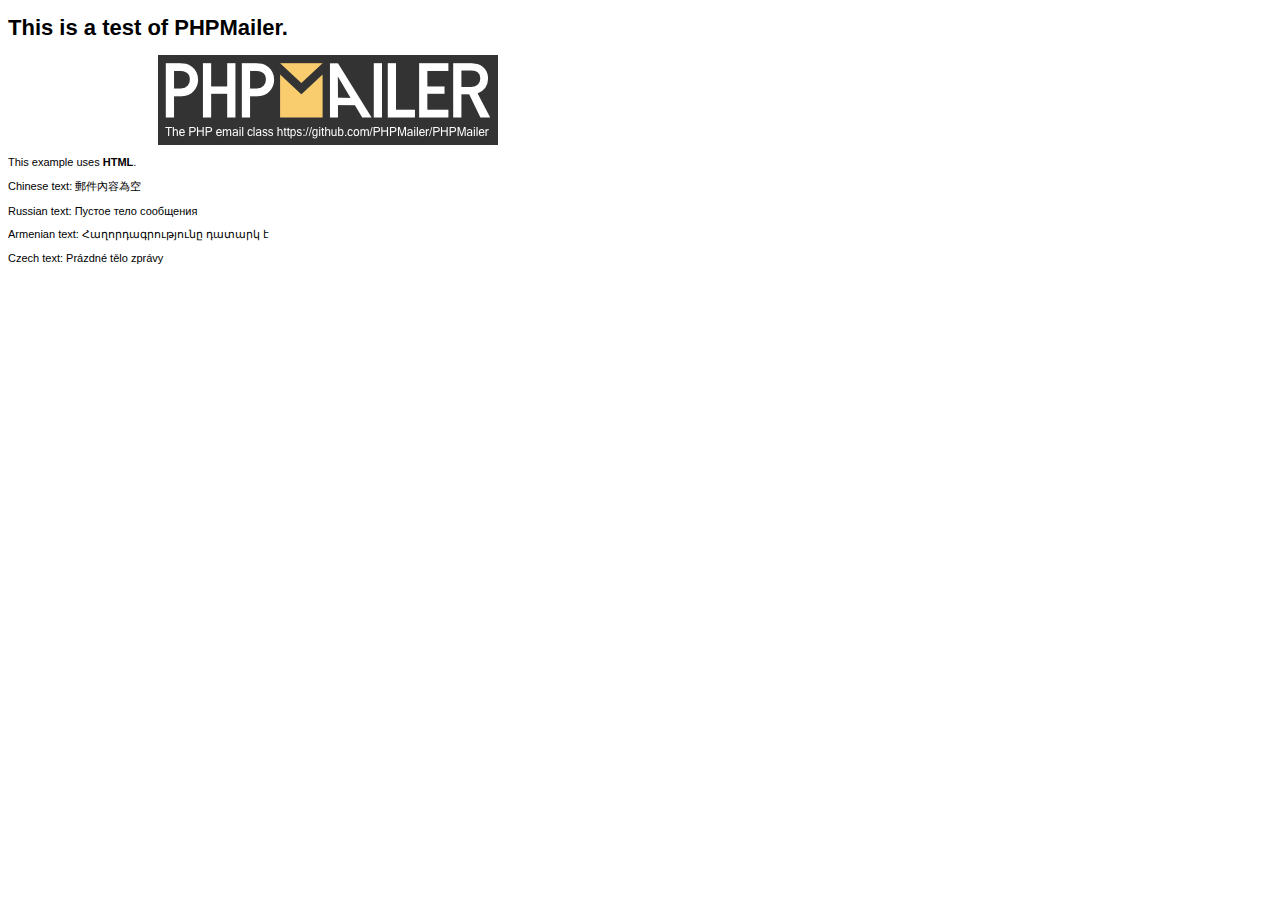
<file: phpmailer/examples/contentsutf8.html>
<!DOCTYPE HTML PUBLIC "-//W3C//DTD HTML 4.01 Transitional//EN" "http://www.w3.org/TR/html4/loose.dtd">
<html>
<head>
  <meta http-equiv="Content-Type" content="text/html; charset=utf-8">
  <title>PHPMailer Test</title>
</head>
<body>
<div style="width: 640px; font-family: Arial, Helvetica, sans-serif; font-size: 11px;">
  <h1>This is a test of PHPMailer.</h1>
  <div align="center">
    <a href="https://github.com/PHPMailer/PHPMailer/"><img src="images/phpmailer.png" height="90" width="340" alt="PHPMailer rocks"></a>
  </div>
  <p>This example uses <strong>HTML</strong>.</p>
  <p>Chinese text: 郵件內容為空</p>
  <p>Russian text: Пустое тело сообщения</p>
  <p>Armenian text: Հաղորդագրությունը դատարկ է</p>
  <p>Czech text: Prázdné tělo zprávy</p>
</div>
</body>
</html>
</file>
<file: style/style.css>
body, html {
  font-family: 'Open Sans', sans-serif;
  font-size: 17px;
  min-width: 600px;
  height: 100%;
}
.clearfix:after {
  content: "";
  display: block;
  height: 0;
  clear: both;
}
input, textarea, select {
  -webkit-appearance: none;
  border-radius: 0;
  -webkit-border-radius: 0;
}
a[href^=tel] {
  color: inherit;
  text-decoration: none;
}
.modal-block {
  text-align: center;
  height: 100%;
  width: 100%;
  background: rgba(25, 25, 25, 0.7);
  position: fixed;
  top: 0px;
  left: 0px;
  z-index: 9999;
  display: none;
}
.modal-block .modal-form {
  padding: 30px;
  position: absolute;
  top: 50%;
  left: 50%;
  margin-top: -150px;
  margin-left: -200px;
  background: #ffffff -50%;
  width: 340px;
  height: 240px;
}
.modal-block .modal-form #modal-form-name {
  box-sizing: border-box;
  margin-top: 25px;
  margin-bottom: 17px;
  display: block;
  position: relative;
  border: 1px solid #000000;
  font-size: 14px;
  color: 636363;
  border-radius: 7px;
  width: 100%;
  padding: 14px 15px 12px 30px;
  background: #ffffff url('../image/person-icon.png') no-repeat 12px 16px;
}
.modal-block .modal-form #modal-form-phone {
  box-sizing: border-box;
  margin-bottom: 21px;
  display: block;
  position: relative;
  border: 1px solid #000000;
  font-size: 14px;
  color: 636363;
  border-radius: 7px;
  width: 100%;
  padding: 14px 15px 12px 30px;
  background: #ffffff url('../image/phone-icon.png') no-repeat 12px 16px;
}
.modal-block .modal-form #modal-form-button {
  -webkit-appearance: none;
  color: #ffffff;
  font-size: 18px;
  font-weight: 700;
  background: #ff1011;
  border-radius: 5px;
  border: none;
  text-transform: uppercase;
  padding: 10px 25px;
  cursor: pointer;
}
.modal-block .modal-form #modal-form-button:hover {
  background: #eb0000;
}
.modal-block .modal-form #modal-form-button:active {
  background: #d70000;
}
.wrapper-inner {
  min-width: 600px;
  max-width: 1200px;
  padding-left: 20px;
  padding-right: 20px;
  margin: 0px auto;
  box-sizing: border-box;
}
.message-container {
  width: 100%;
  height: 1px;
  position: fixed;
  z-index: 5554;
}
.message-container .message {
  position: absolute;
  background: #ffffff;
  padding: 20px;
  width: 360px;
  height: 60px;
  border-top-right-radius: 20px;
  border-bottom-right-radius: 20px;
  border: 7px solid #d70000;
  border-left: none;
  top: 150px;
  left: -407px;
  z-index: 5555;
}
.slicknav_menu {
  display: none;
}
header {
  margin-bottom: 8px;
}
header .logo-text {
  float: left;
  width: 46%;
  height: 80px;
}
header .logo-text .logo {
  float: left;
}
header .logo-text .logo-title {
  font-size: 26px;
  font-weight: 300;
  text-transform: uppercase;
  float: left;
  margin-left: 30px;
  margin-top: 16px;
}
header .logo-text .logo-title-under {
  float: left;
  font-size: 17px;
  font-weight: 300;
  text-transform: none;
  font-style: italic;
  margin-left: 30px;
  margin-top: 4px;
}
header .phone-menu {
  float: right;
  text-align: left;
  width: 41%;
  min-width: 541px;
}
header .phone-menu .callback-form {
  line-height: 36px;
  position: relative;
}
header .phone-menu .callback-form .phone-number {
  display: inline-block;
  font-size: 27px;
  font-weight: 700;
  padding-left: 40px;
  background: url('../image/header-phone-icon.png') no-repeat 16px 9px;
}
header .phone-menu .callback-form .callbackbtn {
  color: #ffffff;
  font-size: 11px;
  font-weight: 700;
  background: #ff1011;
  border-radius: 5px;
  border: none;
  text-transform: uppercase;
  padding: 7px 14px;
  position: absolute;
  top: 6px;
  left: 273px;
  cursor: pointer;
}
header .phone-menu .callback-form .callbackbtn:hover {
  background: #eb0000;
}
header .phone-menu .callback-form .callbackbtn:active {
  background: #d70000;
}
header .phone-menu nav {
  float: right;
  margin-right: 96px;
}
header .phone-menu .top-menu {
  margin-top: 10px;
}
header .phone-menu .top-menu li {
  display: inline-block;
  border-bottom: 1px dashed #000000;
  padding-bottom: 3px;
  margin-right: 24px;
}
header .phone-menu .top-menu li:last-child {
  margin-right: 0px;
}
header .phone-menu .top-menu li:hover {
  border-bottom: none;
}
header .phone-menu .top-menu li a {
  font-size: 17px;
  font-weight: 300;
  color: #000000;
  text-decoration: none;
}
main .block-title {
  position: relative;
  height: 90px;
  text-align: center;
}
main .block-title li {
  display: inline-block;
}
main .block-title .title {
  position: relative;
  margin: 0 16px;
  top: 10px;
  font-size: 41px;
  line-height: 91px;
  font-weight: 800;
}
main .block-title .title-border {
  border-bottom: 3px solid #ed1c24;
  width: 8.5%;
  marginbottom: 10px;
}
main .text-main {
  font-size: 17px;
  line-height: 20px;
  margin-bottom: 20px;
  text-align: justify;
}
main .wrapper-outer-top-pic {
  background: url('../image/toppicbg.jpg') 40% 0;
}
main .wrapper-outer-top-pic .top-pic {
  vertical-align: middle;
  height: 630px;
  margin-bottom: 2px;
}
main .wrapper-outer-top-pic .top-pic:before {
  content: '';
  display: inline-block;
  vertical-align: middle;
  height: 26%;
}
main .wrapper-outer-top-pic .top-pic p {
  display: inline-block;
  vertical-align: middle;
  text-transform: uppercase;
  color: #ffffff;
  font-size: 62px;
  line-height: 91px;
}
main .wrapper-outer-top-pic .top-pic p span {
  font-weight: 800;
}
main .wrapper-outer-aboutus .aboutus-text-container {
  margin-top: 35px;
  margin-bottom: 50px;
}
main .wrapper-outer-aboutus .aboutus-text-container .col-left {
  float: left;
  width: 54%;
}
main .wrapper-outer-aboutus .aboutus-text-container .col-right {
  float: right;
  width: 42%;
  text-align: center;
}
main .wrapper-outer-aboutus .aboutus-text-container .col-right img {
  margin-top: -7px;
  width: 100%;
  max-width: 320px;
}
main .wrapper-outer-example {
  padding-top: 40px;
  background: #f1f1f1 url('../image/example-bg.jpg');
}
main .wrapper-outer-example .example-text-container {
  margin-top: 34px;
  padding-bottom: 115px;
}
main .wrapper-outer-example .example-text-container .col-left {
  width: 53.5%;
  float: left;
}
main .wrapper-outer-example .example-text-container .col-right {
  width: 42.2%;
  float: right;
}
main .wrapper-outer-example .example-text-container .col-right .example-form {
  margin-top: 72px;
}
main .wrapper-outer-example .example-text-container .col-right .example-form .example-form-title {
  font-size: 25px;
  font-weight: 700;
  font-style: italic;
  margin-bottom: 18px;
}
main .wrapper-outer-example .example-text-container .col-right .example-form input[type='text'] {
  position: relative;
  border: none;
  font-size: 14px;
  color: 636363;
  border-radius: 7px;
  width: 185px;
  padding: 14px 15px 12px 30px;
  margin-right: 14px;
  background: #ffffff url('../image/phone-icon.png') no-repeat 14px 16px;
  margin-bottom: 20px;
}
main .wrapper-outer-example .example-text-container .col-right .example-form .example-form-button {
  -webkit-appearance: none;
  color: #ffffff;
  font-size: 18px;
  font-weight: 700;
  background: #ff1011;
  border-radius: 7px;
  border: none;
  text-transform: uppercase;
  padding: 10px 67px;
  cursor: pointer;
}
main .wrapper-outer-example .example-text-container .col-right .example-form .example-form-button:hover {
  background: #eb0000;
}
main .wrapper-outer-example .example-text-container .col-right .example-form .example-form-button:active {
  background: #d70000;
}
main .wrapper-outer-tariffs {
  background: url('../image/tariffs-bg.jpg') no-repeat;
  padding-top: 73px;
  padding-bottom: 160px;
}
main .wrapper-outer-tariffs .block-title {
  color: #ffffff;
}
main .wrapper-outer-tariffs .tariffs-container {
  position: relative;
  margin-top: 80px;
}
main .wrapper-outer-tariffs .tariffs-container .col-left {
  padding-bottom: 36px;
  width: 44%;
  background-color: #ffffff;
  float: left;
  position: absolute;
  bottom: 0;
  left: 4%;
}
main .wrapper-outer-tariffs .tariffs-container .col-right {
  padding-bottom: 36px;
  width: 44%;
  background-color: #ffffff;
  float: right;
  margin-right: 4%;
}
main .wrapper-outer-tariffs .tariffs-container .tariff-item .tariff-title {
  text-align: center;
  font-size: 24px;
  font-weight: 700;
  margin: 30px 0 20px 0px;
}
main .wrapper-outer-tariffs .tariffs-container .tariff-item .tariff-features {
  padding-left: 61px;
  padding-right: 20px;
}
main .wrapper-outer-tariffs .tariffs-container .tariff-item .tariff-features li {
  font-size: 14px;
  line-height: 27px;
  position: relative;
}
main .wrapper-outer-tariffs .tariffs-container .tariff-item .tariff-features li:before {
  content: '';
  width: 18px;
  height: 15px;
  background: url('../image/tick.png') no-repeat;
  display: block;
  position: absolute;
  top: 7px;
  left: -22px;
}
main .wrapper-outer-tariffs .tariffs-container .tariff-item .tariff-price {
  font-size: 28px;
  text-align: center;
  margin: 22px 0px;
}
main .wrapper-outer-tariffs .tariffs-container .tariff-item .tariff-price .rouble {
  font-family: 'als_rublregular';
}
main .wrapper-outer-tariffs .tariffs-container .tariff-item .button-container {
  text-align: center;
}
main .wrapper-outer-tariffs .tariffs-container .tariff-item .button-container .tariff-button {
  color: #ffffff;
  font-size: 18px;
  font-weight: 700;
  background: #ff1011;
  border-radius: 5px;
  border: none;
  text-transform: uppercase;
  padding: 10px 67px;
  cursor: pointer;
}
main .wrapper-outer-tariffs .tariffs-container .tariff-item .button-container .tariff-button:hover {
  background: #eb0000;
}
main .wrapper-outer-tariffs .tariffs-container .tariff-item .button-container .tariff-button:active {
  background: #d70000;
}
main .wrapper-outer-cinemas .cinemas {
  margin-top: 50px;
  margin-bottom: 40px;
}
main .wrapper-outer-cinemas .text-main {
  margin-top: 35px;
}
main .wrapper-outer-map #map {
  width: 100%;
  height: 730px;
}
main .wrapper-outer-questions {
  background: url('../image/questions-bg.jpg');
}
main .wrapper-outer-questions .questions {
  padding-top: 55px;
  padding-bottom: 80px;
}
main .wrapper-outer-questions .questions .block-title {
  margin-bottom: 53px;
}
main .wrapper-outer-questions .questions .col-left {
  width: 50%;
  float: left;
  margin-left: 6.9%;
  text-align: center;
}
main .wrapper-outer-questions .questions .col-left .call-us {
  font-size: 30px;
  font-weight: 700;
}
main .wrapper-outer-questions .questions .col-left .phone-number {
  font-size: 44px;
  color: #ed1c24;
  margin-top: 46px;
  margin-left: auto;
  margin-right: auto;
  position: relative;
  width: 450px;
  background: url('../image/quest-phone-icon.png') no-repeat 13px;
}
main .wrapper-outer-questions .questions .col-left .under {
  width: 384px;
  margin-left: auto;
  margin-right: auto;
  line-height: 23px;
  margin-top: 37px;
  font-size: 20px;
  font-style: italic;
}
main .wrapper-outer-questions .questions .col-right {
  width: 38.8%;
  float: right;
}
main .wrapper-outer-questions .questions .col-right:before {
  content: '';
  display: inline-block;
  vertical-align: middle;
  height: 100%;
}
main .wrapper-outer-questions .questions .col-right .questions-form {
  display: inline-block;
  vertical-align: middle;
}
main .wrapper-outer-questions .questions .col-right .questions-form #questions-form-name {
  margin-top: 25px;
  margin-bottom: 17px;
  display: block;
  position: relative;
  border: none;
  font-size: 14px;
  color: 636363;
  border-radius: 7px;
  width: 270px;
  padding: 14px 15px 12px 30px;
  margin-right: 14px;
  background: #ffffff url('../image/person-icon.png') no-repeat 12px 16px;
}
main .wrapper-outer-questions .questions .col-right .questions-form #questions-form-phone {
  margin-bottom: 21px;
  display: block;
  position: relative;
  border: none;
  font-size: 14px;
  color: 636363;
  border-radius: 7px;
  width: 270px;
  padding: 14px 15px 12px 30px;
  margin-right: 14px;
  background: #ffffff url('../image/phone-icon.png') no-repeat 12px 16px;
}
main .wrapper-outer-questions .questions .col-right .questions-form #questions-form-button {
  -webkit-appearance: none;
  color: #ffffff;
  font-size: 18px;
  font-weight: 700;
  background: #ff1011;
  border-radius: 5px;
  border: none;
  text-transform: uppercase;
  padding: 10px 25px;
  cursor: pointer;
}
main .wrapper-outer-questions .questions .col-right .questions-form #questions-form-button:hover {
  background: #eb0000;
}
main .wrapper-outer-questions .questions .col-right .questions-form #questions-form-button:active {
  background: #d70000;
}
footer .wrapper-outer-copyright .wrapper-inner {
  padding: 62px 0 60px 0;
}
footer .wrapper-outer-copyright .wrapper-inner .col-left .copyright {
  font-size: 26px;
  font-weight: 300;
  text-transform: uppercase;
}
footer .wrapper-outer-copyright .wrapper-inner .col-left .copyright-under {
  font-size: 17px;
  font-weight: 300;
  font-style: italic;
  margin-top: 5px;
  margin-left: 30px;
}
@media screen and (max-width: 1068px) {
  header .logo-text {
    float: none;
    width: 45%;
    min-width: 455px;
    margin-bottom: 20px;
    margin-left: auto;
    margin-right: auto;
  }
  header .logo-text .logo {
    margin-right: 10px;
  }
  header .logo-text .logo-title {
    float: none;
  }
  header .logo-text .logo-title-under {
    float: none;
  }
  header .phone-menu {
    float: none;
    width: 45%;
    margin-left: auto;
    margin-right: auto;
  }
  header .phone-menu .callback-form .phone-number {
    margin-left: 80px;
  }
  header .phone-menu .callback-form .callbackbtn {
    left: 360px;
  }
  header .phone-menu nav {
    margin-right: 20px;
  }
  header .phone-menu nav .top-menu {
    margin-left: 0px;
  }
  main .wrapper-outer-top-pic .top-pic {
    height: 100%;
    font-size: 54px;
    margin-top: 20px;
  }
  main .wrapper-outer-questions .questions {
    padding-top: 55px;
    padding-bottom: 80px;
  }
  main .wrapper-outer-questions .questions .questions-text-container .col-left {
    margin-left: 5%;
  }
}
@media screen and (max-width: 904px) {
  main .wrapper-outer-questions .questions .questions-text-container .col-left {
    margin-left: 3%;
  }
  main .wrapper-outer-questions .questions .questions-text-container .col-left .phone-number {
    margin-left: -1%;
  }
  main .wrapper-outer-questions .questions .questions-text-container .col-right {
    width: 43%;
  }
}
@media screen and (max-width: 768px) {
  header .slicknav_menu {
    display: block;
    min-height: 75px;
    background: #ffffff;
  }
  header .slicknav_nav {
    margin-top: 75px;
  }
  header .slicknav_nav li {
    text-align: center;
  }
  header .slicknav_nav li a {
    color: #000000;
    font-size: 20px;
    padding: 10px 10px;
  }
  header .slicknav_btn {
    padding: 0.8em 0.625em;
    margin: 14px 11px 10px;
  }
  header .logo-text {
    position: absolute;
    top: 5px;
    left: 15px;
    width: 70%;
    padding: 0px;
    width: 470px;
  }
  header .phone-menu {
    width: 100%;
  }
  header .phone-menu .callback-form {
    margin-top: 30px;
    margin-bottom: 20px;
  }
  header .phone-menu .callback-form .phone-number {
    font-size: 36px;
    margin-left: -1%;
  }
  header .phone-menu .callback-form .callbackbtn {
    font-size: 20px;
    padding: 14px 14px;
    top: -11px;
    left: 60%;
  }
  header .phone-menu .top-menu {
    display: none;
  }
  main .block-title .title {
    position: relative;
    margin: 0 15px;
    top: 10px;
    font-size: 41px;
    line-height: 91px;
    font-weight: 800;
  }
  main .block-title .title-border {
    border-bottom: 3px solid #ed1c24;
    width: 5%;
    marginbottom: 10px;
  }
  main .wrapper-outer-top-pic {
    height: 400px;
  }
  main .wrapper-outer-top-pic .top-pic {
    height: 100%;
  }
  main .wrapper-outer-top-pic .top-pic p {
    margin-top: -30px;
    font-size: 35px;
    line-height: 50px;
  }
  main .wrapper-outer-aboutus .aboutus-text-container .col-left {
    float: none;
    width: 100%;
  }
  main .wrapper-outer-aboutus .aboutus-text-container .col-right {
    float: none;
    width: 100%;
    text-align: center;
  }
  main .wrapper-outer-aboutus .aboutus-text-container .col-right img {
    width: 100%;
  }
  main .wrapper-outer-example .block-title .title {
    margin: 0 10px;
  }
  main .wrapper-outer-example .block-title .title-border {
    width: 3%;
  }
  main .wrapper-outer-example .example-text-container .col-left {
    width: 100%;
    float: none;
    margin-bottom: 20px;
    text-align: center;
  }
  main .wrapper-outer-example .example-text-container .col-right {
    width: 100%;
    float: none;
    padding: 0;
  }
  main .wrapper-outer-example .example-text-container .col-right .example-form {
    text-align: center;
  }
  main .wrapper-outer-tariffs .tariffs-container {
    height: 1000px;
  }
  main .wrapper-outer-tariffs .tariffs-container .col-left {
    width: 90%;
    padding: 3% 5%;
    float: none;
    position: static;
    margin-bottom: 30px;
  }
  main .wrapper-outer-tariffs .tariffs-container .col-right {
    width: 90%;
    padding: 3% 5%;
    float: none;
  }
  main .wrapper-outer-map #map {
    width: 100%;
    height: 430px;
  }
  main .wrapper-outer-questions .questions .questions-text-container .col-left {
    width: 100%;
    float: none;
    margin: 0 auto;
  }
  main .wrapper-outer-questions .questions .questions-text-container .col-left .call-us {
    margin-top: -35px;
  }
  main .wrapper-outer-questions .questions .questions-text-container .col-left .phone-number {
    margin: 30px auto;
  }
  main .wrapper-outer-questions .questions .questions-text-container .col-right {
    width: 60%;
    float: none;
    margin: 0 auto;
    text-align: center;
  }
}
</file>
<file: fonts/stylesheet.css>
/* Generated by Font Squirrel (http://www.fontsquirrel.com) on March 29, 2015 */



@font-face {
    font-family: 'als_rublregular';
    src: url('rouble-webfont.eot');
    src: url('rouble-webfont.eot?#iefix') format('embedded-opentype'),
         url('rouble-webfont.woff2') format('woff2'),
         url('rouble-webfont.woff') format('woff'),
         url('rouble-webfont.ttf') format('truetype'),
         url('rouble-webfont.svg#als_rublregular') format('svg');
    font-weight: normal;
    font-style: normal;

}
</file>
<file: fonts/specimen_files/specimen_stylesheet.css>
@import url('grid_12-825-55-15.css');

/*  
	CSS Reset by Eric Meyer - Released under Public Domain
    http://meyerweb.com/eric/tools/css/reset/
*/
html, body, div, span, applet, object, iframe,
h1, h2, h3, h4, h5, h6, p, blockquote, pre,
a, abbr, acronym, address, big, cite, code,
del, dfn, em, font, img, ins, kbd, q, s, samp,
small, strike, strong, sub, sup, tt, var,
b, u, i, center, dl, dt, dd, ol, ul, li,
fieldset, form, label, legend, table, 
caption, tbody, tfoot, thead, tr, th, td 
                  {margin: 0;padding: 0;border: 0;outline: 0;
                  font-size: 100%;vertical-align: baseline;
                  background: transparent;}
body              {line-height: 1;}
ol, ul            {list-style: none;}
blockquote, q     {quotes: none;}
blockquote:before, blockquote:after,
q:before, q:after {content: '';	content: none;}
:focus            {outline: 0;}
ins               {text-decoration: none;}
del               {text-decoration: line-through;}
table             {border-collapse: collapse;border-spacing: 0;}




body {
	color: #000;
	background-color: #dcdcdc;
}

a {
	text-decoration: none;
	color: #1883ba;
}

h1{
	font-size: 32px;
	font-weight: normal;
	font-style: normal;
	margin-bottom: 18px;
}

h2{
	font-size: 18px;
}

#container {
	width: 865px;
	margin: 0px auto;
}


#header {
	padding: 20px;
	font-size: 36px;
	background-color: #000;
	color: #fff;
}

#header span {
	color: #666;
}
#main_content {
	background-color: #fff;
	padding: 60px 20px 20px;
}


#footer p {
	margin: 0;
	padding-top: 10px;
	padding-bottom: 50px;
	color: #333;
	font: 10px Arial, sans-serif;
}

.tabs {
	width: 100%;
	height: 31px;
	background-color: #444;
}
.tabs li {
	float:  left;
	margin: 0;
	overflow: hidden;
	background-color: #444;
}
.tabs li a {
	display: block;
	color: #fff;
	text-decoration: none;
	font: bold 11px/11px 'Arial';
	text-transform: uppercase;
	padding: 10px 15px;
	border-right: 1px solid #fff;
}

.tabs li a:hover {
		background-color: #00b3ff;

}

.tabs li.active a {
	color:  #000;
	background-color: #fff;
}



div.huge {
	
	font-size: 300px;
	line-height: 1em;
	padding: 0;
	letter-spacing: -.02em;
	overflow: hidden;
}
div.glyph_range {
	font-size: 72px;
	line-height: 1.1em;
}

.size10{ font-size: 10px; }
.size11{ font-size: 11px; }
.size12{ font-size: 12px; }
.size13{ font-size: 13px; }
.size14{ font-size: 14px; }
.size16{ font-size: 16px; }
.size18{ font-size: 18px; }
.size20{ font-size: 20px; }
.size24{ font-size: 24px; }
.size30{ font-size: 30px; }
.size36{ font-size: 36px; }
.size48{ font-size: 48px; }
.size60{ font-size: 60px; }
.size72{ font-size: 72px; }
.size90{ font-size: 90px; }


.psample_row1 {	height: 120px;}
.psample_row1 {	height: 120px;}
.psample_row2 {	height: 160px;}
.psample_row3 {	height: 160px;}
.psample_row4 {	height: 160px;}

.psample {
	overflow: hidden;
	position: relative;
}
.psample p {
	line-height: 1.3em;
	display: block;
	overflow: hidden;
	margin: 0;
}

.psample span {
	margin-right: .5em;
}

.white_blend {
	width: 100%;
	height: 61px;
	background-image: url([data-uri]);
	position: absolute;
	bottom: 0;
}
.black_blend {
	width: 100%;
	height: 61px;
	background-image: url([data-uri]);
	position: absolute;
	bottom: 0;
}
.fullreverse {
	background:  #000 !important;
	color:  #fff !important;
	margin-left: -20px;
	padding-left: 20px;
	margin-right: -20px;
	padding-right: 20px;
	padding: 20px;
	margin-bottom:0;
}


.sample_table td {
	padding-top: 3px;
	padding-bottom:5px;
	padding-left: 5px;
	vertical-align: middle;
	line-height: 1.2em;
}

.sample_table td:first-child {
	background-color: #eee;
	text-align: right;
	padding-right: 5px;
	padding-left: 0;
	padding: 5px;
	font: 11px/12px "Courier New", Courier, mono;
}

code {
	white-space: pre;
	background-color: #eee;
	display: block;
	padding: 10px;
	margin-bottom: 18px;
	overflow: auto;
}


.bottom,.last 	{margin-bottom:0 !important; padding-bottom:0 !important;}

.box  { 
  padding: 18px; 
  margin-bottom: 18px; 
  background: #eee; 
}

.reverse,.reversed { background:  #000 !important;color:  #fff !important; border: none !important;}

#bodycomparison {
	position: relative;
	overflow: hidden;
	font-size: 72px;
	height: 90px;
	white-space: nowrap;
}

#bodycomparison div{
	font-size: 72px;
	line-height: 90px;
	display: inline;
	margin: 0 15px 0 0;
	padding: 0;
}

#bodycomparison div span{
	font: 10px Arial;
	position: absolute;
	left: 0;
}
#xheight {
	float: none;
	position: absolute;
	color: #d9f3ff;
	font-size: 72px;
	line-height: 90px;
}

.fontbody {
 position: relative;
}
.arialbody{
	font-family: Arial;
	position: relative;
}
.verdanabody{
	font-family: Verdana;
	position: relative;
}
.georgiabody{
	font-family: Georgia;
	position: relative;
}

/* @group Layout page
 */

#layout h1 {
	font-size: 36px;
	line-height: 42px;
	font-weight: normal;
	font-style: normal;
}

#layout h2 {
	font-size: 24px;
	line-height: 23px;
	font-weight: normal;
	font-style: normal;
}

#layout h3 {
	font-size: 22px;
	line-height: 1.4em;
	margin-top: 1em;
	font-weight: normal;
	font-style: normal;
}


#layout p.byline {
	font-size: 12px;
	margin-top: 18px;
	line-height: 12px;
	margin-bottom: 0;
}
#layout p {
	font-size: 14px;
	line-height: 21px;
	margin-bottom: .5em;
}

#layout p.large{
	font-size: 18px;
	line-height: 26px;
}

#layout .sidebar p{
	font-size: 12px;
	line-height: 1.4em;
}

#layout p.caption {
	font-size: 10px;
	margin-top: -16px;
	margin-bottom: 18px;
}

/* @end */

/* @group Glyphs */

#glyph_chart div{
	background-color: #d9f3ff;
	color: black;
	float: left;
	font-size: 36px;
	height: 1.2em;
	line-height: 1.2em;
	margin-bottom: 1px;
	margin-right: 1px;
	text-align: center;
	width: 1.2em;
	position: relative;
	padding: .6em .2em .2em;
}

#glyph_chart div p {
	position: absolute;
	left: 0;
	top: 0;
	display: block;
	text-align: center;
	font: bold 9px Arial, sans-serif;
	background-color: #3a768f;
	width: 100%;
	color: #fff;
	padding: 2px 0;
}


#glyphs h1 {
	font-family: Arial, sans-serif;
}
/* @end */

/* @group Installing */

#installing {
	font: 13px Arial, sans-serif;
}

#installing p,
#glyphs p{
	line-height: 1.2em;
	margin-bottom: 18px;
	font: 13px Arial, sans-serif;
}



#installing h3{
	font-size: 15px;
	margin-top: 18px;
}

/* @end */

#rendering h1 {
	font-family: Arial, sans-serif;
}
.render_table td {
	font: 11px "Courier New", Courier, mono;
	vertical-align: middle;
}
</file>
